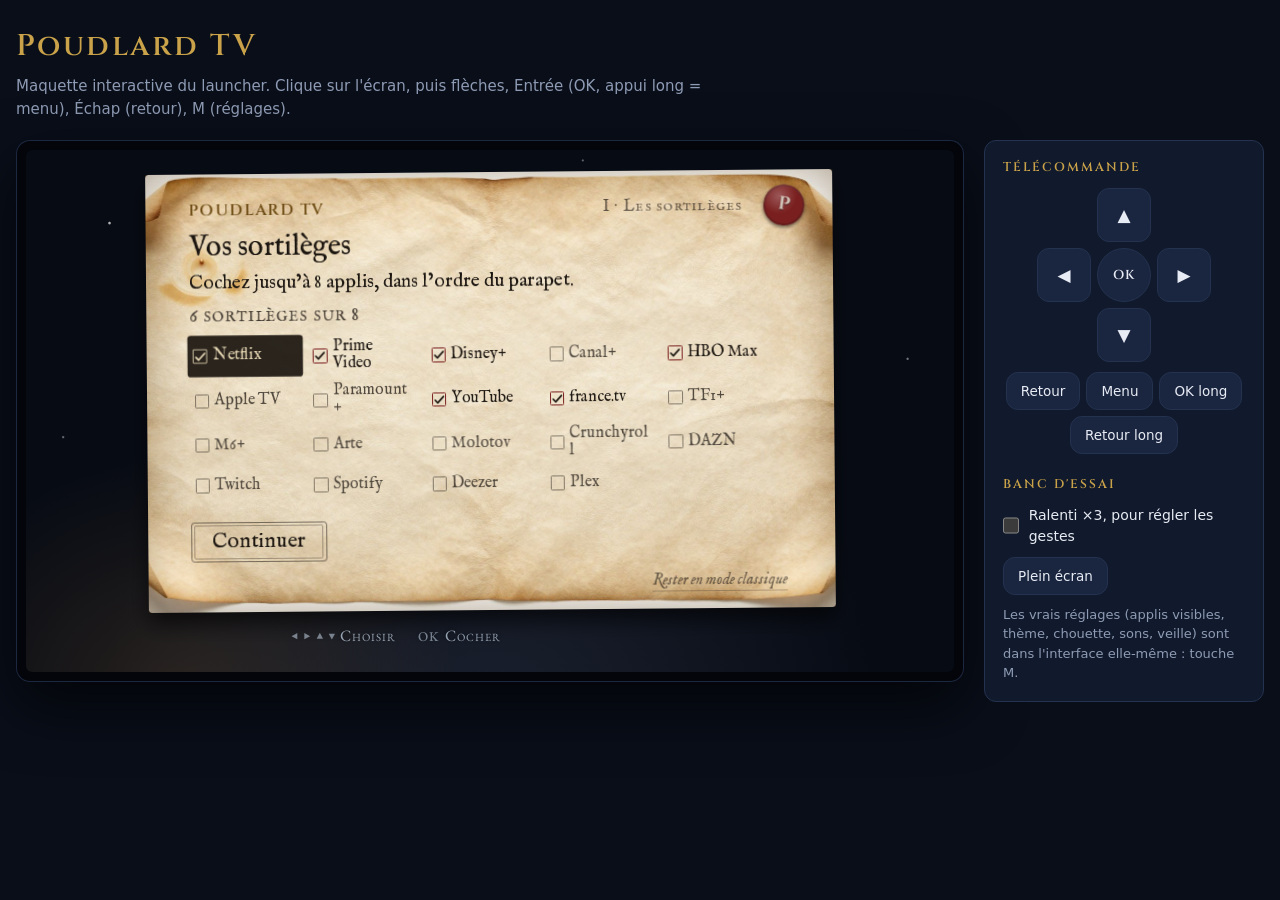
<file: app/index.html>
<!doctype html>
<html lang="fr">
<head>
<meta charset="utf-8">
<meta name="viewport" content="width=device-width,initial-scale=1">
<title>Poudlard TV</title>
<!-- Fonts embedded in assets/fonts/ (OFL): no request leaves the page. The four faces of the first screen are
     preloaded so the first frame is drawn in them. -->
<link rel="preload" href="assets/fonts/cinzel-latin.woff2" as="font" type="font/woff2" crossorigin>
<link rel="preload" href="assets/fonts/cinzel-decorative-700-latin.woff2" as="font" type="font/woff2" crossorigin>
<link rel="preload" href="assets/fonts/eb-garamond-latin.woff2" as="font" type="font/woff2" crossorigin>
<link rel="preload" href="assets/fonts/im-fell-english-latin.woff2" as="font" type="font/woff2" crossorigin>
<link rel="stylesheet" href="css/fonts.css">
<link rel="stylesheet" href="css/base.css">
<link rel="stylesheet" href="css/shared.css">
<link rel="stylesheet" href="css/focus.css">
<link rel="stylesheet" href="css/owl.css">
<link rel="stylesheet" href="css/rappeltout.css">
<link rel="stylesheet" href="css/beuglante.css">
<link rel="stylesheet" href="css/screens/sorting.css">
<link rel="stylesheet" href="css/screens/home.css">
<link rel="stylesheet" href="css/screens/map.css">
<link rel="stylesheet" href="css/screens/ollivanders.css">
<link rel="stylesheet" href="css/screens/settings.css">
<link rel="stylesheet" href="css/screens/classic.css">
</head>
<body>
<div class="bench">
  <header class="bench-head">
    <h1>Poudlard TV</h1>
    <p>Maquette interactive du launcher. Clique sur l'écran, puis flèches, Entrée (OK, appui long = menu), Échap (retour), M (réglages).</p>
  </header>
  <div class="bench-main">
    <div class="tv-frame">
      <div id="stage" class="stage" tabindex="0" aria-label="Écran de télévision simulé"></div>
    </div>
    <aside class="bench-side" id="dev">
      <section>
        <h2>Télécommande</h2>
        <div class="remote">
          <span></span><button class="rb dev" data-action="up" aria-label="Haut">▲</button><span></span>
          <button class="rb dev" data-action="left" aria-label="Gauche">◀</button>
          <button class="rb ok dev" data-action="ok" aria-label="OK">OK</button>
          <button class="rb dev" data-action="right" aria-label="Droite">▶</button>
          <span></span><button class="rb dev" data-action="down" aria-label="Bas">▼</button><span></span>
        </div>
        <div class="remote-row">
          <button class="rb wide dev" data-action="back">Retour</button>
          <button class="rb wide dev" data-action="menu">Menu</button>
          <button class="rb wide dev" data-action="longok">OK long</button>
          <button class="rb wide dev" data-action="longback">Retour long</button>
        </div>
      </section>
      <section>
        <h2>Banc d'essai</h2>
        <label class="toggle"><input type="checkbox" id="dev-slow"> Ralenti ×3, pour régler les gestes</label>
        <button class="rb wide dev" id="dev-fs" type="button">Plein écran</button>
        <p class="hint">Les vrais réglages (applis visibles, thème, chouette, sons, veille) sont dans l'interface elle-même : touche M.</p>
      </section>
    </aside>
  </div>
</div>
<script type="module" src="js/main.js"></script>
</body>
</html>
</file>
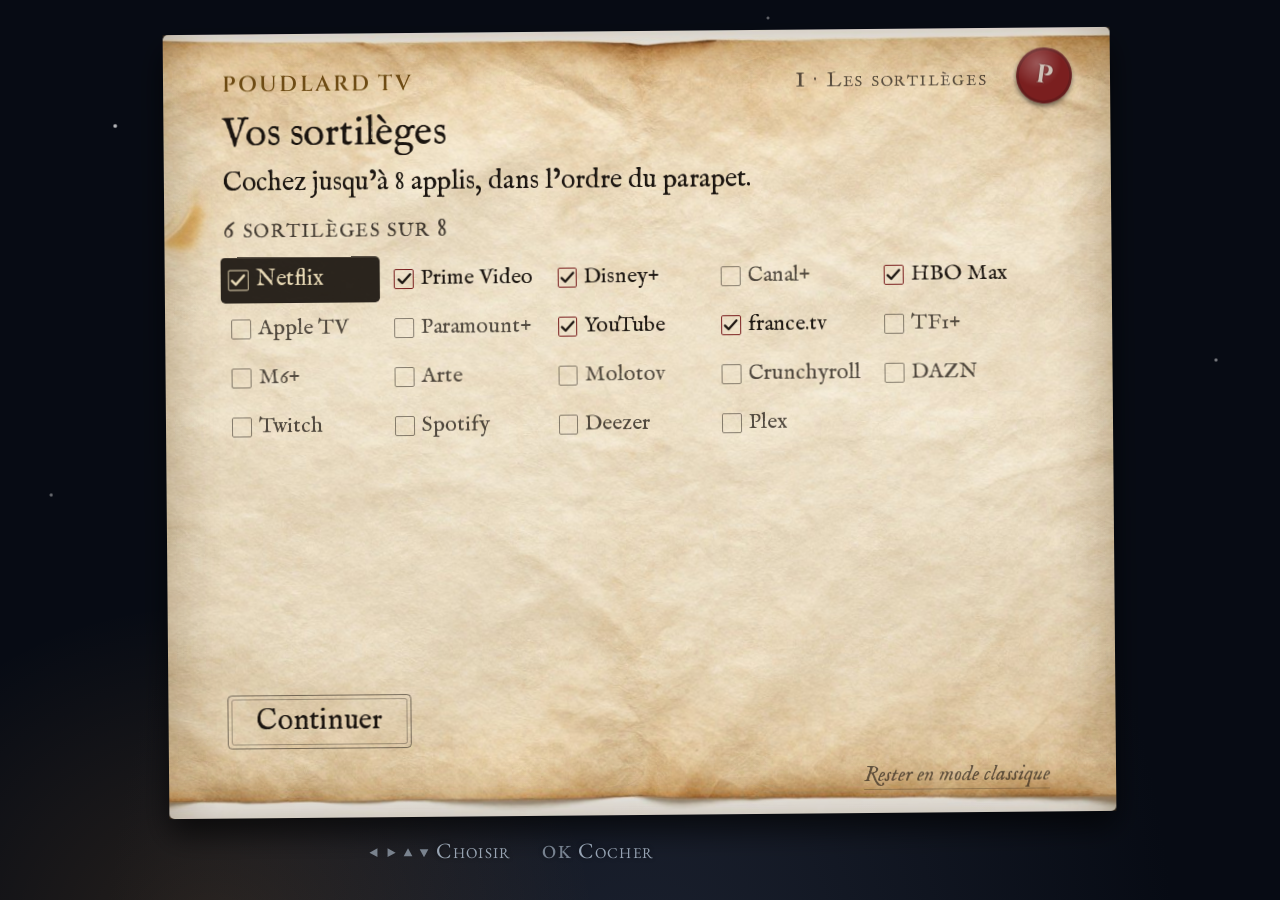
<file: app/tv.html>
<!doctype html>
<html lang="fr">
<head>
<meta charset="utf-8">
<meta name="viewport" content="width=device-width,initial-scale=1">
<title>Poudlard TV</title>
<!-- Entry page on the TV: the stage alone, full screen, without the test bench. -->
<!-- Fonts embedded in assets/fonts/ (OFL): no request leaves the page. The four faces of the first screen are
     preloaded so the first frame is drawn in them. -->
<link rel="preload" href="assets/fonts/cinzel-latin.woff2" as="font" type="font/woff2" crossorigin>
<link rel="preload" href="assets/fonts/cinzel-decorative-700-latin.woff2" as="font" type="font/woff2" crossorigin>
<link rel="preload" href="assets/fonts/eb-garamond-latin.woff2" as="font" type="font/woff2" crossorigin>
<link rel="preload" href="assets/fonts/im-fell-english-latin.woff2" as="font" type="font/woff2" crossorigin>
<link rel="stylesheet" href="css/fonts.css">
<link rel="stylesheet" href="css/base.css">
<link rel="stylesheet" href="css/shared.css">
<link rel="stylesheet" href="css/focus.css">
<link rel="stylesheet" href="css/owl.css">
<link rel="stylesheet" href="css/rappeltout.css">
<link rel="stylesheet" href="css/beuglante.css">
<link rel="stylesheet" href="css/screens/sorting.css">
<link rel="stylesheet" href="css/screens/home.css">
<link rel="stylesheet" href="css/screens/map.css">
<link rel="stylesheet" href="css/screens/ollivanders.css">
<link rel="stylesheet" href="css/screens/settings.css">
<link rel="stylesheet" href="css/screens/classic.css">
<style>
  html, body { height: 100%; overflow: hidden; background: #000; cursor: none; }
  body { margin: 0; padding: 0; }
  .stage { position: absolute; inset: 0; width: 100vw; height: 100vh; aspect-ratio: auto; border-radius: 0; }
</style>
</head>
<body>
<div id="stage" class="stage" tabindex="0" aria-label="Poudlard TV"></div>
<script type="module" src="js/main.js"></script>
</body>
</html>
</file>
<file: app/css/fonts.css>
/* The interface's fonts, embedded (assets/fonts/, SIL Open Font License 1.1, one OFL-<family>.txt per family).
   No request leaves the page: the APK has no network permission, and the mock-up no longer calls Google Fonts.
   Files: woff2 from Google Fonts, latin + latin-ext subsets (French needs only latin: é è à ç œ « » ’ —).
   Cinzel and EB Garamond (roman) are variable (wght 400–900 and 400–800): one file serves every weight.
   font-display: block — the files are local, they arrive in a few milliseconds; a short block avoids drawing the
   first frame in Georgia and re-laying the page out a moment later (a visible jump on the TV). If a file is
   missing, the browser falls back at once to the families listed in base.css. */
@font-face { font-family: "Cinzel"; font-style: normal; font-weight: 400 900; font-display: block;
  src: url("../assets/fonts/cinzel-latin.woff2") format("woff2");
  unicode-range: U+0000-00FF, U+0131, U+0152-0153, U+02BB-02BC, U+02C6, U+02DA, U+02DC, U+0304, U+0308, U+0329, U+2000-206F, U+20AC, U+2122, U+2191, U+2193, U+2212, U+2215, U+FEFF, U+FFFD; }
@font-face { font-family: "Cinzel"; font-style: normal; font-weight: 400 900; font-display: block;
  src: url("../assets/fonts/cinzel-latin-ext.woff2") format("woff2");
  unicode-range: U+0100-02BA, U+02BD-02C5, U+02C7-02CC, U+02CE-02D7, U+02DD-02FF, U+0304, U+0308, U+0329, U+1D00-1DBF, U+1E00-1E9F, U+1EF2-1EFF, U+2020, U+20A0-20AB, U+20AD-20C4, U+2113, U+2C60-2C7F, U+A720-A7FF; }
@font-face { font-family: "Cinzel Decorative"; font-style: normal; font-weight: 700; font-display: block;
  src: url("../assets/fonts/cinzel-decorative-700-latin.woff2") format("woff2");
  unicode-range: U+0000-00FF, U+0131, U+0152-0153, U+02BB-02BC, U+02C6, U+02DA, U+02DC, U+0304, U+0308, U+0329, U+2000-206F, U+20AC, U+2122, U+2191, U+2193, U+2212, U+2215, U+FEFF, U+FFFD; }
@font-face { font-family: "Cinzel Decorative"; font-style: normal; font-weight: 700; font-display: block;
  src: url("../assets/fonts/cinzel-decorative-700-latin-ext.woff2") format("woff2");
  unicode-range: U+0100-02BA, U+02BD-02C5, U+02C7-02CC, U+02CE-02D7, U+02DD-02FF, U+0304, U+0308, U+0329, U+1D00-1DBF, U+1E00-1E9F, U+1EF2-1EFF, U+2020, U+20A0-20AB, U+20AD-20C4, U+2113, U+2C60-2C7F, U+A720-A7FF; }
@font-face { font-family: "EB Garamond"; font-style: normal; font-weight: 400 800; font-display: block;
  src: url("../assets/fonts/eb-garamond-latin.woff2") format("woff2");
  unicode-range: U+0000-00FF, U+0131, U+0152-0153, U+02BB-02BC, U+02C6, U+02DA, U+02DC, U+0304, U+0308, U+0329, U+2000-206F, U+20AC, U+2122, U+2191, U+2193, U+2212, U+2215, U+FEFF, U+FFFD; }
@font-face { font-family: "EB Garamond"; font-style: normal; font-weight: 400 800; font-display: block;
  src: url("../assets/fonts/eb-garamond-latin-ext.woff2") format("woff2");
  unicode-range: U+0100-02BA, U+02BD-02C5, U+02C7-02CC, U+02CE-02D7, U+02DD-02FF, U+0304, U+0308, U+0329, U+1D00-1DBF, U+1E00-1E9F, U+1EF2-1EFF, U+2020, U+20A0-20AB, U+20AD-20C4, U+2113, U+2C60-2C7F, U+A720-A7FF; }
@font-face { font-family: "EB Garamond"; font-style: italic; font-weight: 500; font-display: block;
  src: url("../assets/fonts/eb-garamond-italic-latin.woff2") format("woff2");
  unicode-range: U+0000-00FF, U+0131, U+0152-0153, U+02BB-02BC, U+02C6, U+02DA, U+02DC, U+0304, U+0308, U+0329, U+2000-206F, U+20AC, U+2122, U+2191, U+2193, U+2212, U+2215, U+FEFF, U+FFFD; }
@font-face { font-family: "EB Garamond"; font-style: italic; font-weight: 500; font-display: block;
  src: url("../assets/fonts/eb-garamond-italic-latin-ext.woff2") format("woff2");
  unicode-range: U+0100-02BA, U+02BD-02C5, U+02C7-02CC, U+02CE-02D7, U+02DD-02FF, U+0304, U+0308, U+0329, U+1D00-1DBF, U+1E00-1E9F, U+1EF2-1EFF, U+2020, U+20A0-20AB, U+20AD-20C4, U+2113, U+2C60-2C7F, U+A720-A7FF; }
@font-face { font-family: "IM Fell English"; font-style: normal; font-weight: 400; font-display: block;
  src: url("../assets/fonts/im-fell-english-latin.woff2") format("woff2"); }
@font-face { font-family: "IM Fell English"; font-style: italic; font-weight: 400; font-display: block;
  src: url("../assets/fonts/im-fell-english-italic-latin.woff2") format("woff2"); }
@font-face { font-family: "IM Fell English SC"; font-style: normal; font-weight: 400; font-display: block;
  src: url("../assets/fonts/im-fell-english-sc-latin.woff2") format("woff2"); }
</file>
<file: app/css/base.css>
/* Foundation: tokens, test bench, TV stage, screen transitions, shared effects.
   The TV interface itself lives inside `.stage` and is measured in cqw (1 cqw = 1% of the screen width). */
:root {
  /* Test bench */
  --bg: #090e19; --panel: #111a2c; --line: #24324f; --fg: #e7ebf3; --muted: #8e9bb4;
  /* Interface palette (blueprint) */
  --night: #070B14; --stone: #1C2230; --moon: #C9D9EA; --mist: #8FB3D9; --ivory: #F1EBDD;
  --gold-light: #F1D58A; --gold: #C9A24A; --gold-dark: #6E4C14; --candle: #FFB457; --parchment: #E8D9B5; --ink: #1B1510;
  /* House palette: four tokens, set by html[data-house] below (never inline). Neutral = Gryffindor's red wax, candle glow. */
  --wax: #7a1f1f; --house-glow: #ffb457; --house-ink: #3a1810; --house-night: #140a0c;
  /* Three families, three roles (all SIL OFL, bundled in assets/fonts/) */
  --display: "Cinzel", Georgia, serif;                       /* engraved: time, names, plates, titles */
  --body: "EB Garamond", Garamond, Georgia, serif;           /* read: date, states, settings */
  --fell: "IM Fell English", "EB Garamond", Georgia, serif;  /* written by a wizard: Map, Library, Letter */
  --title: var(--display);
  --ui: "Segoe UI", system-ui, sans-serif;
  /* Type scale at 3 m: nothing below --t-hint. Safe area: nothing closer to an edge than --safe-x / --safe-y.
     On the TV the WebView lays out at 960x540 CSS px (DPR 2): hint 16 px, body 20, label 22, title 27, clock 35 CSS px,
     drawn at twice that on the 1080p panel; the same proportions as a 1920x1080 browser at DPR 1 (cqw scale with it). */
  --text-scale: 1;
  /* TV reading distance (3 m, 1080p): hints 1.7 cqw ≈ 33 px, body 2.1 ≈ 40 px, labels 2.3, titles 2.8, the clock 3.6.
     Capitals are tracked lightly (.1em): wide tracking reads as decoration on a TV, not as text. */
  --t-hint: calc(var(--text-scale) * 1.7cqw); --t-body: calc(var(--text-scale) * 2.1cqw); --t-label: calc(var(--text-scale) * 2.3cqw); --t-title: calc(var(--text-scale) * 2.8cqw); --t-clock: calc(var(--text-scale) * 3.6cqw);
  --safe-x: 5cqw; --safe-y: 4.5cqw; --track-wide: .1em;
  /* Focus grammar (focus.css): rest → focus → press. The release is a slow breath (--ease-breath), with no bounce. */
  --t-press-in: 120ms; --t-press-out: 300ms;
  --ease-out: cubic-bezier(.25, .7, .2, 1);
  --ease-breath: cubic-bezier(.42, 0, .12, 1);       /* slow in, long soft settle, no overshoot */
  /* The motion language: one curve for everything that arrives (fast off the mark, a long settle, no overshoot),
     transform and opacity only, CSS transitions, so that a new key retargets from the current value and nothing jumps.
     --t-settle: a focus going from one element to the next (the old one settles while the new one rises).
     The camera has a curve of its own: --ease-arrive suits a rise of a few dozen px, but over a whole screen it starts at
     full speed and crawls at the end (a snap and a slow tail). --ease-camera over --t-pan moves about 24 device px in the first
     50 ms, peaks at 3.55 device px per ms (59 px per frame) and settles; both pictures share the screen for about 266 ms.
     --t-pan: the camera going from one window to the next; --t-chrome-out, --t-chrome-in: what fades over it. */
  --ease-arrive: cubic-bezier(.32, .72, 0, 1);
  --ease-camera: cubic-bezier(.4, .05, .35, 1);
  --t-settle: 320ms; --t-pan: 650ms; --t-chrome-out: 160ms; --t-chrome-in: 560ms;
  /* Screen transitions (router.js MOVE_MS keeps the leaving layer for the longest of these, plus a short margin: keep them in step).
     One scene curve for the camera moves, a plain ease for the fades, a short candle-snuff. */
  --t-scene: 700ms; --t-scene-fade: 600ms; --t-snuff: 260ms;
  --ease-scene: cubic-bezier(.55, .02, .18, 1); --ease-fade: cubic-bezier(.35, 0, .25, 1);
  --k: 1;                      /* time factor: 3 in slow motion */
  color-scheme: dark;
}
:root[data-slow="1"] { --k: 3; }
html[data-text="grand"] { --text-scale: 1.25; }   /* "Taille du texte : Grand" (config.text) */
/* The four houses: wax (seals), glow (candle, focus rings), ink (strokes on parchment), night (the Parapet's shade). */
html[data-house="gryffondor"] { --wax: #7a1f1f; --house-glow: #ffb457; --house-ink: #3a1810; --house-night: #140a0c; }
html[data-house="serpentard"] { --wax: #1f4a2e; --house-glow: #9fe3b8; --house-ink: #10261a; --house-night: #07130d; }
html[data-house="serdaigle"] { --wax: #1f3a6b; --house-glow: #9fc4ff; --house-ink: #101c33; --house-night: #070e1c; }
html[data-house="poufsouffle"] { --wax: #8a6a1c; --house-glow: #ffe28a; --house-ink: #2c2008; --house-night: #120e04; }
html[data-house="none"] { --wax: #7a1f1f; --house-glow: #ffb457; --house-ink: #1B1510; --house-night: #070B14; }
* { box-sizing: border-box; }
html, body { margin: 0; background: var(--bg); color: var(--fg); font-family: var(--ui); font-size: 15px; line-height: 1.5; }

/* ---- Test bench (outside the TV) ---- */
.bench { max-width: 1360px; margin: 0 auto; padding: 24px max(16px, env(safe-area-inset-left)) 48px; display: grid; gap: 20px; }
.bench-head h1 { font-family: var(--title); font-weight: 600; letter-spacing: .08em; font-size: clamp(22px, 3vw, 30px); color: var(--gold); margin: 0; }
.bench-head p { margin: 6px 0 0; color: var(--muted); max-width: 76ch; }
.bench-main { display: grid; grid-template-columns: minmax(0, 1fr) 280px; gap: 20px; align-items: start; }
@media (max-width: 920px) { .bench-main { grid-template-columns: minmax(0, 1fr); } }
.tv-frame { background: #03050a; border-radius: 14px; padding: 10px; box-shadow: 0 24px 60px #000a, inset 0 0 0 1px #1c2740; }
.bench-side { background: var(--panel); border: 1px solid var(--line); border-radius: 12px; padding: 18px; display: grid; gap: 22px; min-width: 0; }
.bench-side h2 { font-family: var(--title); font-size: 12.5px; letter-spacing: .16em; text-transform: uppercase; color: var(--gold); margin: 0 0 10px; font-weight: 600; }
.bench-side .hint { margin: 10px 0 0; color: var(--muted); font-size: 13px; }
.remote { display: grid; grid-template-columns: repeat(3, 54px); grid-template-rows: repeat(3, 54px); gap: 6px; justify-content: center; }
.remote-row { display: flex; justify-content: center; gap: 6px; margin-top: 10px; flex-wrap: wrap; }
.rb { background: #1a2540; border: 1px solid var(--line); color: var(--fg); border-radius: 12px; font: 600 17px var(--ui); cursor: pointer; }
.rb:hover { border-color: #9fd4ff; }
.rb:focus-visible, .toggle input:focus-visible { outline: 2px solid var(--gold); outline-offset: 2px; }
.rb.ok { border-radius: 50%; font-family: var(--title); font-size: 13px; letter-spacing: .08em; }
.rb.wide { padding: 0 14px; height: 38px; font-size: 13.5px; font-weight: 500; }
.toggle { display: flex; align-items: center; gap: 10px; font-size: 14px; cursor: pointer; margin-bottom: 10px; }
.toggle input { width: 17px; height: 17px; accent-color: var(--gold); margin: 0; }

/* ---- TV stage ---- */
.stage { position: relative; width: 100%; aspect-ratio: 16 / 9; overflow: hidden; border-radius: 6px; background: #000; outline: none;
  container-type: inline-size; cursor: default; font-size: 1cqw; }
.stage:fullscreen { border-radius: 0; width: 100vw; height: 100vh; aspect-ratio: auto; }
.stage:focus-visible { box-shadow: 0 0 0 2px var(--gold); }
/* The camera: every screen layer hangs on it. It draws nothing; a pan moves it (below), and it rests at zero. */
.camera { position: absolute; inset: 0; will-change: transform; }
/* A screen layer: no permanent clip-path or mask (a round clip on the layer would cost a full-screen mask texture under
   every composited child on the TV); transitions move transform and opacity only. Always its own compositor layer:
   its promotion and the raster that goes with it never land in the first frame of a move. */
.screen { position: absolute; inset: 0; overflow: hidden; will-change: transform;
  transition-property: transform, opacity;
  transition-duration: calc(var(--k) * var(--t-scene)), calc(var(--k) * var(--t-scene-fade));
  transition-timing-function: var(--ease-scene), var(--ease-fade); }
.screen.enter-fade { opacity: 0; }
.screen.leave-fade { opacity: 0; }
.screen.enter-down { transform: translateY(-100%); }
.screen.leave-down { transform: translateY(100%); }
/* "Iris" (into the Room of Requirement): the room opens out of the dark, slightly drawn back, then settles (no clip-path). */
.screen.enter-iris { opacity: 0; transform: scale(.94); }
.screen.leave-iris { opacity: 0; }
/* The candle-snuff into the Room of Requirement: a short fade to black, then the Room fades in over --t-scene-fade. */
.screen.leave-snuff { opacity: 0; transition-duration: calc(var(--k) * var(--t-snuff)); transition-timing-function: var(--ease-fade); }
.screen.enter-snuff { opacity: 0; }
/* The pan (router.js): the layers hang on the camera, each exactly one screen from the next (an inline transform, no
   transition: .is-strip), and only the camera moves. Pictures opaque, no opacity on the layers, so no render surface and no
   blending between them. Whatever should not travel with its picture (a caption, the Parapet's clock and dock) carries
   .pan-fade: it goes in --t-chrome-out as the move starts, and comes back when the picture has nearly settled (the curve holds
   it at 0 for its first 55 %: a transition delay would wake the main thread at every frame). It never scales, and it never
   crosses the screen.
   A neighbour (.is-near) waits one screen away, nothing of it drawn. Its .pan-fade is at an opacity that cannot be seen but not at 0:
   a layer at 0 is not rasterised, and its raster would land in the middle of the move, as it fades in. .is-hold: a screen the camera
   reached before its mount was over; what it adds to its .pan-fade waits for the end (router.js). */
.camera.is-panning { transition: transform calc(var(--k) * var(--t-pan)) var(--ease-camera); }
.screen.is-strip { transition: none; }
.screen[data-via^="pan"], .screen.leave-pan-down, .screen.leave-pan-up, .screen.is-near { background: var(--night); }
.screen.is-prep .pan-fade, .screen.is-near .pan-fade { opacity: .004; }
.screen.is-hold .pan-fade { opacity: 0; }
.screen[data-via^="pan"] .pan-fade { transition: opacity calc(var(--k) * var(--t-chrome-in)) linear(0 0%, 0 55%, 1 100%); }
.screen.leave-pan-down .pan-fade, .screen.leave-pan-up .pan-fade { opacity: 0; transition: opacity calc(var(--k) * var(--t-chrome-out)) linear; }
html:not([data-motion="auto"]) .screen { transition-duration: calc(var(--k) * 200ms); }
/* A prepared screen (router.js): in place for a few frames, once whole, without any start transform, all but invisible and
   composited, so that its layers are rasterised before a move shows it; no transition while it waits. Last of the screen
   rules: it holds over the enter-* and data-via rules until it goes. */
.screen.is-prep { opacity: .002; transition: none; will-change: transform, opacity; pointer-events: none; }

.fx-dust { position: absolute; inset: 0; width: 100%; height: 100%; pointer-events: none; z-index: 40; }
/* A soft halo, not a flash: the core is already translucent and the falloff is long. */
.fx-lumos { position: absolute; top: 0; left: 0; width: 8cqw; height: 8cqw; margin: -4cqw 0 0 -4cqw; border-radius: 50%; pointer-events: none; z-index: 45;
  background: radial-gradient(closest-side, #fff8e68a 0%, #ffe8b35a 30%, #ffc97a2a 60%, #ffd06a00 100%); }

.screen-error { position: absolute; inset: 0; display: grid; place-content: center; gap: 1cqw; text-align: center; background: var(--night); }
.screen-error .engraved { font-size: var(--t-title); }

/* The system's reduced motion, unless "Suivre le système : Non" (config.motionSystem 'ignore'; router.js plays fades then). */
@media (prefers-reduced-motion: reduce) { html:not([data-motion-system="ignore"]) .screen { transition-duration: 1ms; transition-delay: 0s; } }
</file>
<file: app/css/shared.css>
/* Materials and components shared by the screens. */

/* App logo: ivory, engraved in relief by a dark rim. Never gold. Masked by one SVG (--m). No filter, no blur: the relief comes
   from the offset. Focus is carried by the lift (the screens), not by the logo's own colour. */
.app-logo { --m: none; position: relative; width: 100%; height: 100%; }
.app-logo i { position: absolute; inset: 0; -webkit-mask: var(--m) center / contain no-repeat; mask: var(--m) center / contain no-repeat; }
.app-logo.luma i { mask-mode: luminance; }
.app-logo .l-rimD { background: var(--night); opacity: .6; transform: translateY(.1cqw); }
.app-logo .l-base { background: var(--ivory); opacity: .72; }
.app-logo.lit .l-rimD { opacity: .7; }
.app-logo.lit .l-base { opacity: 1; }

/* Text engraved. */
.engraved { font-family: var(--display); font-weight: 600; letter-spacing: var(--track-wide); text-transform: uppercase; color: var(--gold-light);
  text-shadow: 0 -.05cqw 0 #FFF6CF59, 0 .1cqw .1cqw #000000b3; }

/* Parchment (Map, settings, Letter): the generated image if present, otherwise a gradient. */
.parchment { position: relative; color: var(--ink); background: var(--parchment) url("../assets/parchment.jpg") center / cover no-repeat; box-shadow: 0 1.2cqw 2.4cqw #000a; }
.parchment::after { content: ""; position: absolute; inset: 0; pointer-events: none; box-shadow: inset 0 0 4cqw #6b4a1a55; }

/* Brass plate. */
.brass { font-family: var(--fell); font-variant: small-caps; letter-spacing: .12em; color: #2b1a0c; padding: .35cqw 1.6cqw;
  background: linear-gradient(#e8d293, #b8954e 55%, #d9bb6b); box-shadow: inset 0 .08cqw 0 #fff6cf80, inset 0 -.08cqw 0 #5a3d0f, 0 .3cqw .6cqw #0009; border-radius: .2cqw; }

/* Wax seal (house color). */
.wax-seal { width: 2.6cqw; height: 2.6cqw; border-radius: 50%; background: radial-gradient(circle at 35% 30%, #ffffff40, transparent 45%), var(--wax, #7a1f1f);
  box-shadow: inset 0 0 0 .22cqw #00000030, inset 0 .1cqw .3cqw #ffffff30, 0 .2cqw .4cqw #0008; }

/* The help line: one component, one baseline for every screen, in the safe area, quiet. */
.keyhint { position: absolute; left: 50%; bottom: 2.85cqw; transform: translateX(-50%); display: flex; gap: 2.4cqw; white-space: nowrap;
  font-family: var(--body); font-variant: small-caps; font-size: var(--t-hint); line-height: 1.2; letter-spacing: .06em; color: var(--moon); opacity: .72; text-shadow: 0 0 .4cqw #000a; transition: opacity calc(var(--k) * 600ms); }
.keyhint b { font-weight: 500; font-variant: normal; font-size: .85em; opacity: .75; margin-right: .5cqw; }
.keyhint.hidden { opacity: 0; }

/* The faces the screens write with, kept in use on hidden lines (settings.js keepFaces). */
.kept-faces { position: absolute; left: 0; top: 0; width: 1px; height: 1px; overflow: hidden; visibility: hidden; contain: strict; pointer-events: none; }
.kept-faces > * { position: static; transform: none; animation: none; transition: none; }

/* Quill writing, shared: a line appears as if just written (the boot clock). Opacity and a short slide only: a
   clip-path reveal would repaint every frame. */
.write-in { animation: write-in calc(var(--k) * 420ms) cubic-bezier(.2, .7, .2, 1) both; }
@keyframes write-in { from { opacity: 0; transform: translateX(-.6cqw); } to { opacity: 1; transform: none; } }
</file>
<file: app/css/focus.css>
/* One focus for every screen: the focused item lifts by transform with a soft shadow, and the others do not change. No frame, no
   outline, no star, no gold. Rest → focus → press (--t-press-in / --t-press-out).
   These classes only add the shared timings.
   .is-press: set by the screens on the 'okdown' action (input.js), removed on 'ok' / 'longok'.
   The press is the only quick move of the grammar; the release and the focus itself breathe (--ease-breath). */
.is-focus.is-press { transition: transform calc(var(--k) * var(--t-press-in)) var(--ease-out); }
.is-focus:not(.is-press) { transition-duration: calc(var(--k) * var(--t-press-out)); }
.map-cell.is-focus.is-press { transform: scale(1); }
.cls-tile.is-focus.is-press .cls-plate { transform: scale(1.02); }
.set-btn.is-focus.is-press, .sort-btn.is-focus.is-press { transform: scale(.985); }
/* The Admission Letter (sorting.css): the inked item gives a little under the finger, then settles back. */
.sort-cell.is-focus.is-press { transform: scale(1.01); }
.sort-shield.is-focus.is-press { transform: translateY(-.2cqw) scale(1.03); }
.sort-enum.is-focus.is-press { transform: translateX(.3cqw) scale(.99); }
.sort-link.is-focus.is-press { transform: translateX(-.2cqw) scale(.97); }
.home-bar-item.is-focus.is-press { transform: scale(1.06); }
html:not([data-motion="auto"]) .is-focus.is-press, html:not([data-motion="auto"]) .is-focus:not(.is-press) { transition-duration: calc(var(--k) * 200ms); }
</file>
<file: app/css/rappeltout.css>
/* Rappeltout (Remembrall): glass sphere (shared context menu). Prefix .rpt-.
   Glass made of radial gradients (dark body, moon reflection at the top left, bounced light at the bottom right),
   static shadows only; in motion: the shared curve, transform and opacity, nothing else: the sphere as it opens or closes,
   the mark going from line to line.
   The sphere's width is set by rappeltout.js from its text (aspect-ratio 1 makes the height); a label wraps on
   two lines rather than widening the sphere past the screen. The chosen line carries .is-on (the calling screen
   keeps its single .is-focus under the veil). */

.rpt-veil { position: absolute; inset: 0; z-index: 70; background: var(--night); opacity: 0; pointer-events: none; will-change: opacity;
  transition: opacity calc(var(--k) * var(--t-settle)) var(--ease-arrive); }
.rpt-veil.is-on { opacity: .34; }

.rpt-orb { position: absolute; z-index: 71; min-width: 17cqw; aspect-ratio: 1; box-sizing: border-box; border-radius: 50%; display: flex; align-items: center; justify-content: center;
  padding: 2cqw 2.6cqw; color: var(--moon); text-align: center; pointer-events: none; transform-origin: 50% 50%;
  background:
    radial-gradient(circle at 32% 24%, #ffffff66 0%, #ffffff1a 14%, #ffffff00 34%),     /* moon reflection */
    radial-gradient(circle at 70% 84%, #c9d9ea33 0%, #c9d9ea00 38%),                    /* bounced light */
    radial-gradient(circle at 50% 56%, #1c2230f2 0%, #121a28f4 58%, #070b14fa 100%);     /* body of the glass */
  box-shadow: inset 0 0 0 .1cqw #c9d9ea4d, inset -.4cqw -.6cqw 1.8cqw #00000099, inset .3cqw .4cqw 1.2cqw #ffffff14, 0 1.4cqw 2.6cqw #000c;
  opacity: 0; transform: scale(.86); will-change: transform, opacity;
  transition: transform calc(var(--k) * var(--t-settle)) var(--ease-arrive), opacity calc(var(--k) * 200ms) linear; }
.rpt-orb.is-on { opacity: 1; transform: none; }
.rpt-orb.is-off { opacity: 0; transform: scale(.9); transition-duration: calc(var(--k) * 180ms); }
.rpt-orb.is-reduced { transform: none; transition: opacity calc(var(--k) * 200ms) ease; }
.rpt-orb.is-reduced.is-off { transform: none; }
/* Too many lines for any sphere that fits the screen: a rounded pane of the same glass. */
.rpt-orb.is-tall { aspect-ratio: auto; border-radius: 3cqw; padding: 2.2cqw 2.8cqw; }

/* Glass rim at the bottom of the sphere: a light curve, static. */
.rpt-orb::after { content: ""; position: absolute; left: 18%; right: 18%; bottom: 7%; height: 10%; border-radius: 50%; pointer-events: none;
  border-bottom: .12cqw solid #c9d9ea2e; }
.rpt-orb.is-tall::after { display: none; }

.rpt-body { display: flex; flex-direction: column; align-items: center; gap: .15cqw; max-width: 34cqw; }

/* Title: the app name, engraved Cinzel, 1.5 cqw minimum (readable from 3 m); wraps rather than widening the sphere. */
.rpt-title { max-width: 30cqw; font-family: var(--display); font-weight: 600; font-size: var(--t-hint); line-height: 1.25; letter-spacing: var(--track-wide); text-transform: uppercase; color: var(--moon); opacity: .8;
  margin-bottom: .6cqw; text-wrap: balance; overflow-wrap: anywhere; }
.rpt-title:empty { display: none; }

/* The lines' window and track (the track slides only when the window is smaller than the list). */
.rpt-list { position: relative; display: flex; flex-direction: column; align-items: center; }
.rpt-list.is-window { overflow: hidden; align-self: stretch; }
.rpt-track { position: relative; display: flex; flex-direction: column; align-items: center; gap: .15cqw; transition: transform calc(var(--k) * var(--t-settle)) var(--ease-arrive); }

/* The mark: a soft wash across the sphere's lines, what the chosen line stands on. Goes by its transform alone. */
.rpt-mark { position: absolute; left: 0; right: 0; top: 0; border-radius: 1cqw; background: #c9d9ea1f; box-shadow: 0 .25cqw .7cqw #0008; pointer-events: none; transform-origin: 0 0; will-change: transform;
  transition: transform calc(var(--k) * var(--t-settle)) var(--ease-arrive); }
/* Lines: the colour changes at once (no colour transition). A long label takes two lines. */
.rpt-line { position: relative; max-width: 30cqw; font-family: var(--body); font-weight: 500; font-size: var(--t-body); line-height: 1.22; opacity: .8;
  padding: .1cqw 1.8cqw; text-wrap: balance; overflow-wrap: anywhere; }
.rpt-line.is-on { opacity: 1; color: var(--ivory); }
.rpt-line.is-disabled { opacity: .45; font-style: italic; }
.rpt-line.is-disabled.is-on { opacity: .62; color: var(--moon); }
</file>
<file: app/css/beuglante.css>
/* Beuglante (Howler): a red envelope that slides up from the bottom, shakes four times, delivers a message in IM Fell and burns out.
   The only bright red thing in the interface. Motion: the shared curve, transform and opacity only, on arrival (beuglante.js,
   an animation towards its place) and departure; nothing runs while it waits. The message is never cut: it wraps on as
   many lines as it needs. */

.beuglante { position: absolute; left: 50%; bottom: 6cqw; z-index: 70; width: 52cqw; max-width: calc(100cqw - 2 * var(--safe-x)); pointer-events: none;
  transform: translate(-50%, 0); opacity: 1; will-change: transform, opacity;
  transition: transform calc(var(--k) * 500ms) var(--ease-arrive), opacity calc(var(--k) * 500ms) linear; }
.beuglante.is-burn { opacity: 0; transform: translate(-50%, -2.6cqw); }

/* The envelope: wax red, straight edges, dark flap and seal. The shake lives on this layer (rotate only). */
.beuglante-env { will-change: transform; position: relative; padding: 2.4cqw 1.3cqw 1.3cqw; background: #B5121B; border-radius: .35cqw; transform-origin: 50% 100%;
  box-shadow: inset 0 .1cqw 0 #ff5a5a66, inset 0 -.12cqw 0 #5a0608, 0 1.2cqw 2.4cqw #000c; }
.beuglante.is-shake .beuglante-env { animation: beuglante-shake calc(var(--k) * 640ms) ease-in-out 1; }
@keyframes beuglante-shake {
  0%, 100% { transform: rotate(0deg); }
  12.5% { transform: rotate(1.5deg); }
  37.5% { transform: rotate(-1.5deg); }
  62.5% { transform: rotate(1.5deg); }
  87.5% { transform: rotate(-1.5deg); }
}

/* Triangular flap (static clip-path) and black wax seal with a gold rim. The seal straddles the top of the paper, so it
   is lifted above it (z-index): without it the paper, later in the DOM, cut the seal in half. */
.beuglante-flap { position: absolute; left: 0; right: 0; top: 0; height: 2.6cqw; background: #8C0B12;
  clip-path: polygon(0 0, 100% 0, 50% 100%); }
.beuglante-seal { position: absolute; z-index: 2; left: 50%; top: 1.5cqw; width: 2.2cqw; height: 2.2cqw; transform: translateX(-50%); border-radius: 50%;
  background: radial-gradient(circle at 35% 30%, #ffffff2e, transparent 45%), #2a0608;
  box-shadow: inset 0 0 0 .18cqw #00000055, 0 0 0 .12cqw var(--gold-dark), 0 .2cqw .4cqw #0009; }

/* The letter itself: parchment, ink, IM Fell. */
.beuglante-paper { position: relative; background: var(--parchment); color: var(--ink); padding: 1.3cqw 1.8cqw; border-radius: .15cqw;
  box-shadow: inset 0 0 2.4cqw #6b4a1a33, 0 .3cqw .6cqw #0007; }
.beuglante-msg { font-family: var(--fell); font-size: var(--t-label); line-height: 1.3; text-align: center; text-wrap: pretty; overflow-wrap: anywhere; }

/* The action (one at most): OK picks it, Back ignores it. On the red, in ivory. */
.beuglante-act { display: flex; flex-wrap: wrap; align-items: baseline; justify-content: center; gap: .4cqw .8cqw; margin-top: 1cqw;
  font-family: var(--body); font-size: var(--t-hint); color: var(--ivory); }
.beuglante-act b { font-family: var(--display); font-weight: 600; font-size: var(--t-hint); letter-spacing: var(--track-wide); color: var(--gold-light); }
.beuglante-act i { font-style: normal; font-size: var(--t-hint); opacity: .6; margin-left: 1.4cqw; }

/* Reduced motion: 200 ms fade, no rise, no shake. */
.beuglante.is-reduced { transition: opacity calc(var(--k) * 200ms) ease; }
.beuglante.is-reduced.is-burn { opacity: 0; transform: translate(-50%, 0); }
.beuglante.is-reduced .beuglante-env { animation: none; }
@media (prefers-reduced-motion: reduce) {
  .beuglante { transition: opacity calc(var(--k) * 200ms) ease; }
  .beuglante.is-burn { transform: translate(-50%, 0); }
  .beuglante .beuglante-env { animation: none; }
}
</file>
<file: app/css/screens/sorting.css>
/* The Admission Letter (first launch): a parchment letter laid at a slight angle on the night, written in IM Fell.
   Prefix .sort-; everything in cqw; motion on the shared curve, in transform and opacity only, nothing that loops.
   Focus on parchment, one grammar for every control: the focused item is inked (dark ink plate, parchment letters)
   and settles a little forward; the rest of the sheet stays as written. Lumos alone turns gold. */
.screen-sorting { background: var(--night); }
.sort-room { position: absolute; inset: 0; overflow: hidden; perspective: 160cqw; }
.sort-stars { position: absolute; inset: 0; background:
  radial-gradient(circle at 9% 14%, #ffffffb0 0 .08cqw, transparent .2cqw), radial-gradient(circle at 22% 6%, #ffffff80 0 .06cqw, transparent .18cqw),
  radial-gradient(circle at 44% 18%, #ffffff90 0 .07cqw, transparent .2cqw), radial-gradient(circle at 70% 5%, #ffffff70 0 .06cqw, transparent .18cqw),
  radial-gradient(circle at 86% 12%, #ffffffa0 0 .08cqw, transparent .2cqw), radial-gradient(circle at 95% 40%, #ffffff70 0 .06cqw, transparent .18cqw),
  radial-gradient(circle at 4% 55%, #ffffff60 0 .06cqw, transparent .18cqw), radial-gradient(circle at 60% 2%, #ffffff60 0 .05cqw, transparent .16cqw),
  radial-gradient(ellipse at 50% 120%, #1C2230 0%, var(--night) 60%); }
.sort-candle { position: absolute; left: -12cqw; bottom: -16cqw; width: 64cqw; height: 44cqw; pointer-events: none;
  background: radial-gradient(ellipse at 45% 70%, var(--house-glow) 0%, transparent 60%); opacity: .13; }

/* ---- The letter ----
   Vertical budget (cqw, 56.25 for the whole screen): letter 2.4 → 49.6 (the key strip lives below 50.8), the sheet
   inside it from 6.2 to 5.4 above the letter's bottom (35.6 cqw of content), the "classic mode" link under the sheet. */
.sort-letter { position: absolute; left: 13cqw; right: 13cqw; top: 2.4cqw; bottom: 6.65cqw; border-radius: .4cqw;
  transform: rotate(-.5deg) translateY(2cqw); opacity: 0; will-change: transform, opacity;
  transition: transform calc(var(--k) * var(--t-pan)) var(--ease-arrive), opacity calc(var(--k) * 300ms) linear; }
.is-open .sort-letter { transform: rotate(-.5deg) translateY(0); opacity: 1; }
.sort-letter::before { content: ""; position: absolute; inset: 0; pointer-events: none; z-index: 1;
  background: linear-gradient(to bottom, #3a260e14, transparent 7%, transparent 93%, #3a260e1a), linear-gradient(to right, #3a260e10, transparent 6%, transparent 94%, #3a260e10); }
.sort-kicker { position: absolute; left: 4.6cqw; top: 2.7cqw; font-family: var(--display); font-weight: 600; font-size: var(--t-hint); letter-spacing: var(--track-wide); text-transform: uppercase; color: var(--gold-dark); }
.sort-step { position: absolute; top: 2.7cqw; right: 9.6cqw; font-family: var(--fell); font-variant: small-caps; font-size: var(--t-hint); letter-spacing: .08em; color: var(--ink); opacity: .7; }
/* The letter's seal, at the top right, in the color of the draft's house. */
.sort-seal { position: absolute; top: 1.6cqw; right: 3cqw; width: 4.4cqw; height: 4.4cqw; display: grid; place-items: center; z-index: 2; transform: rotate(8deg); }
.sort-seal span { font-family: var(--display); font-weight: 700; font-size: 2cqw; color: #f1ebddcc; text-shadow: 0 .05cqw .1cqw #00000080; }

/* The sheet: the content of the current page; it turns (slides and folds slightly) on every page.
   A column: the buttons row sits at the bottom of the sheet, always in the same place from page to page. */
.sort-sheet { position: absolute; left: 4.6cqw; right: 4.2cqw; top: 6.2cqw; bottom: 5.4cqw; transform-origin: 0 50%;
  display: flex; flex-direction: column; align-items: flex-start; }
.sort-sheet > * { flex: none; max-width: 100%; }
.sort-sheet.is-leave { transition: transform calc(var(--k) * 260ms) var(--ease-arrive), opacity calc(var(--k) * 180ms) linear; transform: translateX(-1.6cqw) rotateY(6deg); opacity: 0; }
/* Each line comes in under the pen, one after another (--i = the line's rank): opacity and a short slide only
   (compositor work, no clip-path repaint on the TV). `backwards`: hidden during its delay, then nothing remains. */
.sort-line { animation: sort-write calc(var(--k) * 360ms) var(--ease-arrive) backwards; animation-delay: calc(var(--k) * (var(--i, 0) * 70ms + 80ms)); }
@keyframes sort-write { from { opacity: 0; transform: translateX(-.6cqw); } to { opacity: 1; transform: none; } }

.sort-title { margin: 0 0 .7cqw; font-family: var(--fell); font-weight: 400; font-size: 3.1cqw; line-height: 1.1; color: var(--ink); }
.sort-text { margin: 0 0 .6cqw; max-width: 62cqw; font-family: var(--fell); font-size: var(--t-body); line-height: 1.3; color: var(--ink); }
.sort-text-dim { opacity: .7; font-style: italic; }

/* Footer: the discreet link, present on every page, under the sheet (never over the buttons). */
.sort-foot { position: absolute; left: 4.6cqw; right: 4.2cqw; bottom: 1.6cqw; display: flex; justify-content: flex-end; z-index: 2; }
.sort-link { position: relative; font-family: var(--fell); font-style: italic; font-size: var(--t-hint); line-height: 1.3; color: var(--ink); opacity: .62; padding: .3cqw 1cqw; border-radius: .3cqw;
  transition: transform calc(var(--k) * var(--t-settle)) var(--ease-arrive); }
.sort-link span { position: relative; border-bottom: .07cqw solid #1b151066; }

/* ---- The ink plate: one focus for every control on the parchment ----
   A pseudo-element fades in (opacity only); the letters switch to parchment at once. */
.sort-cell, .sort-enum, .sort-link, .sort-shield { isolation: isolate; }
.sort-cell::before, .sort-enum::before, .sort-link::before { content: ""; position: absolute; inset: 0; z-index: -1; border-radius: inherit; background: var(--ink);
  opacity: 0; transition: opacity calc(var(--k) * 140ms) ease-out; }
.sort-cell.is-focus::before, .sort-enum.is-focus::before, .sort-link.is-focus::before { opacity: .92; }
.sort-link.is-focus { opacity: 1; color: var(--parchment); transform: translateX(-.2cqw); }
.sort-link.is-focus span { border-bottom-color: #e8d9b588; }

/* ---- Page I: the crests ---- */
.sort-shields { display: grid; grid-template-columns: repeat(4, 1fr); gap: 1.4cqw; width: 62cqw; margin: .8cqw 0 .6cqw; }
.sort-shield { position: relative; display: grid; justify-items: center; gap: .3cqw; padding: .9cqw .4cqw .7cqw; border-radius: .5cqw; opacity: .62;
  transition: transform calc(var(--k) * var(--t-settle)) var(--ease-arrive); }
/* The frame of the focused crest: drawn once, shown by opacity (an ink rule and a faint wash). */
.sort-shield::before { content: ""; position: absolute; inset: 0; z-index: -1; border-radius: inherit; border: .16cqw solid #1b1510b0; background: #1b151012;
  opacity: 0; transition: opacity calc(var(--k) * 160ms) ease-out; }
.sort-shield.is-on { opacity: .9; }
.sort-shield.is-focus { opacity: 1; transform: translateY(-.4cqw) scale(1.06); }
.sort-shield.is-focus::before { opacity: 1; }
/* The drawn achievement (crests.js fallback) in quill ink; the picture, when present, is shown as it is. */
.sort-shield-svg { width: 7.2cqw; height: 9cqw; overflow: visible; }
.sort-shield-svg.is-img { object-fit: contain; width: 8.6cqw; height: 10.4cqw; }
.sort-shield-svg .rim { fill: none; stroke: var(--ink); stroke-width: 1.4; stroke-linejoin: round; opacity: .85; }
.sort-shield-svg .rim.inner { stroke-width: .6; opacity: .35; }
.sort-shield-svg .beast { fill: none; stroke: var(--ink); stroke-width: 1.5; stroke-linecap: round; stroke-linejoin: round; opacity: .9; }
.sort-shield-svg .beast .fine { stroke-width: .8; }
.sort-shield-svg .beast .stripe { stroke-width: 3; }
.sort-shield-svg .beast .dot { fill: var(--ink); stroke: none; }
.sort-shield-svg .helm { fill: none; stroke: var(--ink); stroke-width: 1.2; stroke-linecap: round; stroke-linejoin: round; opacity: .8; }
.sort-shield-svg .helm.fine { stroke-width: .7; }
.sort-shield-svg .mantle { fill: none; stroke: var(--ink); stroke-width: .7; stroke-linecap: round; opacity: .6; }
.sort-shield-svg .banner { fill: none; stroke: var(--ink); stroke-width: .7; stroke-linejoin: round; opacity: .7; }
.sort-shield-svg .banner-text { fill: var(--ink); font-family: var(--display); font-weight: 600; letter-spacing: .04em; }
.sort-shield.is-on .sort-shield-svg .rim { stroke: var(--wax); stroke-width: 2; opacity: 1; }
.sort-shield.is-on .sort-shield-svg .banner-text { fill: var(--wax); }
.sort-shield-name { font-family: var(--fell); font-variant: small-caps; font-size: var(--t-label); line-height: 1.1; letter-spacing: .04em; color: var(--ink); }
/* The star, drawn: the embedded fonts have no ✦ glyph, and a missing glyph sends the browser looking through the system fonts. */
.sort-shield.is-on .sort-shield-name::after { content: ""; display: inline-block; width: .9cqw; height: .9cqw; margin-left: .4cqw; background: var(--wax);
  clip-path: polygon(50% 0, 61% 39%, 100% 50%, 61% 61%, 50% 100%, 39% 61%, 0 50%, 39% 39%); }
.sort-wax { display: flex; align-items: center; gap: 1.2cqw; margin-top: .3cqw; }
.sort-wax-seal { width: 3.2cqw; height: 3.2cqw; }
.sort-wax-text { font-family: var(--fell); font-style: italic; font-size: var(--t-body); color: var(--ink); opacity: .8; }

/* ---- Page II: the list of spells ----
   Names written out in full, never cut: 4 columns at body size; 5 or 6 (a long list) at hint size, on two lines if
   a name needs it. No logo: the name is the spell. */
.sort-count { margin: .1cqw 0 .6cqw; font-family: var(--fell); font-variant: small-caps; font-size: var(--t-body); letter-spacing: .05em; color: var(--ink); opacity: .82; font-variant-numeric: tabular-nums; }
.sort-count.is-msg { font-variant: normal; font-style: italic; letter-spacing: 0; color: var(--wax); opacity: 1; }
.sort-grid { --cols: 4; display: grid; grid-template-columns: repeat(var(--cols), minmax(0, 1fr)); gap: .45cqw .8cqw; width: 63cqw; }
.sort-grid.is-empty { display: block; font-family: var(--fell); font-style: italic; font-size: var(--t-body); line-height: 1.3; color: var(--ink); opacity: .75; }
.sort-cell { position: relative; display: flex; align-items: center; gap: .7cqw; min-height: 3.4cqw; padding: .35cqw .7cqw; border-radius: .35cqw; color: var(--ink); opacity: .74;
  transition: transform calc(var(--k) * var(--t-settle)) var(--ease-arrive); }
.sort-cell.is-on { opacity: 1; }
.sort-cell.is-focus { opacity: 1; color: var(--parchment); transform: scale(1.04); }
.sort-cell-name { flex: 1; min-width: 0; font-family: var(--fell); font-size: var(--t-body); line-height: 1.1; overflow-wrap: anywhere; }
.sort-grid.is-narrow .sort-cell { gap: .55cqw; padding: .3cqw .55cqw; }
.sort-grid.is-narrow .sort-cell-name { font-size: var(--t-hint); }
/* The box: an ink square, the pen tick appears (scale + opacity). */
.sort-box { flex: none; width: 1.55cqw; height: 1.55cqw; border: .13cqw solid #1b1510aa; border-radius: .15cqw; display: grid; place-items: center; }
.sort-box svg { width: 1.35cqw; height: 1.35cqw; fill: none; stroke: var(--ink); stroke-width: 3.2; stroke-linecap: round; stroke-linejoin: round;
  opacity: 0; transform: scale(.4) rotate(-10deg); transition: transform calc(var(--k) * var(--t-settle)) var(--ease-arrive), opacity calc(var(--k) * 150ms); }
.sort-cell.is-on .sort-box svg { opacity: 1; transform: scale(1) rotate(0); }
.sort-cell.is-on .sort-box { border-color: var(--wax); }
.sort-cell.is-focus .sort-box { border-color: #e8d9b5cc; }
.sort-cell.is-focus .sort-box svg { stroke: var(--parchment); }

/* ---- Page III: Hedwig, sounds ---- */
.sort-enum { position: relative; display: flex; align-items: center; gap: 1.6cqw; margin: .3cqw 0 .3cqw -.9cqw; padding: .45cqw .9cqw; border-radius: .35cqw; min-width: 44cqw; color: var(--ink);
  transition: transform calc(var(--k) * var(--t-settle)) var(--ease-arrive); }
.sort-enum.is-focus { color: var(--parchment); transform: translateX(.3cqw); }
/* Label and values: a list of settings, hence EB Garamond (IM Fell stays on the intro sentence). */
.sort-enum-label { min-width: 10cqw; font-family: var(--body); font-weight: 500; font-size: var(--t-label); letter-spacing: .02em; }
.sort-opts { display: flex; gap: .8cqw; }
.sort-opt { padding: .2cqw 1.1cqw; border-radius: 2cqw; border: .12cqw solid transparent; font-family: var(--body); font-weight: 500; font-size: var(--t-body); opacity: .55;
  transition: transform calc(var(--k) * var(--t-settle)) var(--ease-arrive); }
.sort-opt.is-on { opacity: 1; border-color: currentColor; font-weight: 600; }
.sort-enum.is-focus .sort-opt { opacity: .7; }
.sort-enum.is-focus .sort-opt.is-on { opacity: 1; transform: scale(1.06); }

/* ---- Page IV: the emergency exits, a two-column table (the key in Cinzel capitals, the effect in IM Fell) ---- */
.sort-exits { display: grid; grid-template-columns: max-content minmax(0, 1fr); align-items: baseline; gap: .5cqw 1.6cqw; margin: .3cqw 0 .8cqw 1cqw; max-width: 61cqw; color: var(--ink); }
.sort-exit-key { font-family: var(--display); font-weight: 600; font-size: var(--t-hint); letter-spacing: .08em; text-transform: uppercase; white-space: nowrap; }
.sort-exit-what { font-family: var(--fell); font-size: var(--t-body); line-height: 1.25; }

/* Pen-drawn buttons, in a row at the bottom of the sheet; Lumos is the only one in gold. */
.sort-btns { display: flex; flex-wrap: wrap; gap: 1.4cqw; margin-top: auto; padding-top: 1cqw; }
.sort-btn { position: relative; display: inline-flex; align-items: center; padding: .65cqw 2.2cqw; font-family: var(--fell); font-size: var(--t-label); line-height: 1.2; color: var(--ink);
  border: .14cqw solid #1b151088; border-radius: .35cqw; transition: transform calc(var(--k) * var(--t-settle)) var(--ease-arrive); }
.sort-btn::after { content: ""; position: absolute; inset: .22cqw; border: .06cqw solid #1b151055; border-radius: .2cqw; pointer-events: none; }
.sort-btn.is-focus { background: var(--ink); color: var(--parchment); border-color: var(--ink); transform: scale(1.05); }
.sort-btn.is-focus::after { border-color: #e8d9b566; }
.sort-lumos { font-family: var(--display); font-weight: 600; font-size: var(--t-label); letter-spacing: var(--track-wide); text-transform: uppercase; padding: .75cqw 3cqw; border-color: var(--gold-dark); }
.sort-lumos.is-focus { background: linear-gradient(165deg, #FFF6CF 0%, #F3D27A 22%, #C08F35 46%, #F6DD8F 62%, #A26F24 82%, #F1CF7C 100%); color: var(--ink); border-color: #6E4C14; }
.sort-lumos.is-lit { transform: scale(1.12); }

/* ---- Fitting the sheet (sorting.js fit()): tighter spacing when a page would run past the bottom ---- */
.sort-sheet.is-dense .sort-title { margin-bottom: .4cqw; font-size: 2.8cqw; }
.sort-sheet.is-dense .sort-text { margin-bottom: .35cqw; line-height: 1.22; }
.sort-sheet.is-dense .sort-exits { row-gap: .25cqw; margin-bottom: .4cqw; }
.sort-sheet.is-dense .sort-grid { row-gap: .25cqw; }
.sort-sheet.is-dense .sort-cell { min-height: 3cqw; padding-top: .2cqw; padding-bottom: .2cqw; }
.sort-sheet.is-dense .sort-btns { padding-top: .6cqw; }
.sort-sheet.is-denser .sort-text, .sort-sheet.is-denser .sort-exit-what, .sort-sheet.is-denser .sort-cell-name, .sort-sheet.is-denser .sort-count { font-size: var(--t-hint); }
.sort-sheet.is-denser .sort-shield-svg.is-img { height: 8.6cqw; }

/* ---- Reduced motion: 200 ms fades and nothing more ---- */
.screen-sorting.is-reduced .sort-letter { transform: rotate(-.5deg); transition: opacity 200ms ease; }
.screen-sorting.is-reduced .sort-line { animation: sort-fade 200ms ease backwards; animation-delay: 0ms; }
.screen-sorting.is-reduced .sort-sheet.is-leave { transform: none; transition-duration: 200ms; }
.screen-sorting.is-reduced .sort-shield, .screen-sorting.is-reduced .sort-cell, .screen-sorting.is-reduced .sort-enum, .screen-sorting.is-reduced .sort-btn, .screen-sorting.is-reduced .sort-link,
.screen-sorting.is-reduced .sort-opt, .screen-sorting.is-reduced .sort-lumos.is-lit, .screen-sorting.is-reduced .sort-wax-seal { transition-duration: 200ms; transform: none !important; }
/* The tick fades in, without rotation or scale. */
.screen-sorting.is-reduced .sort-box svg { transition: opacity 200ms ease; transform: none !important; }
@keyframes sort-fade { from { opacity: 0; } to { opacity: 1; } }
.screen-sorting .keyhint em { font-style: normal; }   /* Cinzel has no italic: an <em> made the browser synthesise a slanted instance */
</file>
<file: app/css/screens/home.css>
/* The Parapet (home): a single cinematic shot. Cold backdrop, warm interactive elements.
   Budget: one thing moves at rest, the clouds behind the castle, one device px at a time (home.js driftStep);
   "Ambiance vivante" adds its two loops on small layers. The backdrop is cut from the castle picture (assets/scene/,
   tools/parapet_scene.py, scene.json), in three planes that slide a few px on a focus move, the sky with the castle, the foreground more (home.js parallax). On the
   TV's GPU each blended screen-sized layer holds back every move, so the sky is one opaque picture and one blended one:
     the sky: the clouds, one opaque seamless picture that drifts;
     the castle: an opaque strip for everything below the skyline, so nothing is drawn behind it, and above it one picture of all that
     is still: the light of the sky, the moon's disc and glow, the castle's exact silhouette, the mountains;
     the foreground: the pines.
   Each plane is 16 CSS px wider than the screen on each side, so its parallax never shows an edge. Every layer here is
   permanently composited: nothing is promoted in the first frame of a move. The lit windows are one pre-rendered layer cut
   from the castle, hidden at rest, revealed by opacity in six vertical bands (a wave). Movement is transform and opacity only.
   Zero blend mode, zero filter, zero clip-path animation, no animated box-shadow. Sizes from the base.css type scale, nothing
   below --t-hint. Geometry: every scene number is a CSS px of the 960 x 540 screen (scene.json), written calc(<px>cqw / 9.6). */
.screen-home { background: var(--night); }

/* ---- Backdrop: three planes ---- */
/* The scene keeps the screen's 16:9 at any stage size (the TV is 960 x 540): a taller stage shows night around it.
   Its background is a 64 x 36 picture of the castle inlined here (400 bytes): the first frame is the castle, never
   flat night, while the real pictures decode (they cover it whole). */
.home-scene { position: absolute; left: 0; top: calc((100% - 56.25cqw) * .45); width: 100cqw; height: 56.25cqw; pointer-events: none; }
.home-scene { background: #0b1322 url("[data-uri]") center / 100% 100% no-repeat; }
.screen-home.no-castle .home-scene { background-image: none; }
.home-layer { position: absolute; left: calc(-16cqw / 9.6); top: 0; width: calc(992cqw / 9.6); height: 56.25cqw; will-change: transform;
  transition: transform calc(var(--k) * var(--t-settle)) var(--ease-arrive); }
.home-scene.is-instant .home-layer { transition: none; }
.home-layer img { position: absolute; display: block; }
/* The clouds: two copies side by side in a wrapper that slides one picture's width, then starts over; the picture is seamless left to
   right and opaque, a little wider than its step, so that a fractional position (a parallax on its way) never shows a line between the two. */
.home-clouds { position: absolute; left: 0; top: 0; will-change: transform; }
/* A WebP is not known to be opaque when the layer is made, even with no alpha: the compositor would blend it and draw what is behind it. Its own solid
   background says it is (the compositor's trace: contents_opaque). So this picture and the strip below the skyline are drawn with no blending, and nothing is drawn under them. */
.home-cloud { top: 0; left: 0; width: calc(1025cqw / 9.6); height: calc(356cqw / 9.6); background: #0b1322; }
.home-cloud + .home-cloud { left: calc(1024cqw / 9.6); }
/* The drift is home.js (driftStep): a timer moves this wrapper by one device px at a time, so the picture stays 1:1 sharp. Never a CSS animation
   here: measured on the TV, this animation left paused while another screen was up made a quarter of that screen's frames late (wands 26 %, suitcases
   29 %, with the timer 2 % and 1 %). With a timer there is nothing to pay between two steps, and nothing at all off screen. */
/* The castle: below the split, opaque; above it, the silhouette, running 8 CSS px further down and fading over the strip. */
/* Each of these still pictures is one layer: its picture, and when the hour asks for it the sky's tint, painted once into the same tiles. */
.home-still { position: absolute; overflow: hidden; will-change: transform; }
.home-still img { left: 0; top: 0; width: 100%; height: 100%; }
.home-castle-base { left: 0; top: calc(354cqw / 9.6); width: 100%; height: calc(186cqw / 9.6); --tint-top: calc(-354cqw / 9.6); background: #0b1322; }
.home-castle-top { left: 0; top: 0; width: 100%; height: calc(362cqw / 9.6); --tint-top: 0px; }
.home-fg-l { left: 0; top: calc(43cqw / 9.6); width: calc(346cqw / 9.6); height: calc(497cqw / 9.6); --tint-top: calc(-43cqw / 9.6); }
.home-fg-r { left: calc(897cqw / 9.6); top: calc(244cqw / 9.6); width: calc(95cqw / 9.6); height: calc(266cqw / 9.6); --tint-top: calc(-244cqw / 9.6); }
/* Until a plane is decoded it is not shown (no half-drawn backdrop); the planes appear together (home.js). */
.home-scene:not(.is-ready) .home-layer, .home-scene:not(.is-ready) .home-fallback { visibility: hidden; }
/* Until then the chrome waits too (home.js .is-waiting, 1.5 s at most), then comes in with the castle (.is-reveal: one
   short fade, opacity only). */
.screen-home.is-waiting :is(.home-clock, .home-crest, .home-bar, .home-dock, .home-hint, .home-arena) { opacity: 0 !important; transition: none !important; }
.screen-home.is-reveal :is(.home-clock, .home-crest, .home-bar, .home-dock, .home-hint, .home-arena) { transition: opacity calc(var(--k) * 400ms) var(--ease-fade) !important; }
/* A plane failed to load: the single picture (assets/castle.jpg) instead, still, no parallax; then the night gradient. */
.home-fallback { position: absolute; inset: 0; width: 100%; height: 100%; object-fit: cover; object-position: 50% 45%; display: block; }
.screen-home.no-castle .home-scene { background: radial-gradient(ellipse at 50% 30%, #122744, #050a14 70%); }

/* The lit windows (lit-windows.webp, only the window pixels, brightened warm): inside the castle plane so they follow
   its parallax. Hidden at rest (not painted); a wave shows it band by band (home.js lightWindows: one opacity
   animation per band, staggered left to right, the same decoded picture clipped six times), then it fades as one. */
.home-lit { position: absolute; left: calc(173cqw / 9.6); top: calc(164.5cqw / 9.6); width: calc(517.5cqw / 9.6); height: calc(251.5cqw / 9.6); visibility: hidden; }
.home-lit.on { visibility: visible; }
.home-lit-band { position: absolute; top: 0; height: 100%; overflow: hidden; opacity: 0; }
.home-lit-band img { position: absolute; top: 0; height: 100%; width: calc(517.5cqw / 9.6); }
/* "Ambiance vivante" only: the mist that drifts, between the castle and the pines (home.js adds it; the still mist is in the
   castle's strip). */
.home-mist { position: absolute; left: 0; bottom: 6%; width: 100%; height: 24%; pointer-events: none; opacity: .1; }
/* Sky states (home.js sets data-sky from the hour: dusk, night, deep, dawn): a tint over the whole scene, but not a layer of its own: on the TV a
   full-screen blended layer would cost every frame of the clouds' drift, in the evening above all. It is painted inside each still picture of
   the castle and the pines, so it is rasterised once into their tiles, and blending it over the castle's top plane and then that over the
   clouds gives the same as a tint over both: nothing is added per frame. One gradient, the height of the screen, shifted by --tint-top to the
   same place in each picture, so the planes' horizontal parallax changes nothing. Never animated: that would repaint the tiles on every frame. */
.home-tint { display: none; position: absolute; left: 0; top: var(--tint-top, 0px); width: 100%; height: 56.25cqw; pointer-events: none; }
.screen-home[data-sky="dusk"] .home-tint, .screen-home[data-sky="deep"] .home-tint, .screen-home[data-sky="dawn"] .home-tint { display: block; }
.screen-home[data-sky="dusk"] .home-tint { background: linear-gradient(to top, #ffb45722, transparent 60%); }
.screen-home[data-sky="deep"] .home-tint { background: linear-gradient(to bottom, #02040a66, transparent 50%); }
.screen-home[data-sky="dawn"] .home-tint { background: linear-gradient(to top, #8fb3d91c, transparent 55%), linear-gradient(to bottom, #ffd9a014, transparent 40%); }
/* The top plane fades over the strip in its last 8 CSS px: its tint fades with it, or they would count twice there. */
.home-castle-top .home-tint { -webkit-mask-image: linear-gradient(to bottom, #000 calc(354cqw / 9.6), transparent calc(362cqw / 9.6)); mask-image: linear-gradient(to bottom, #000 calc(354cqw / 9.6), transparent calc(362cqw / 9.6)); }
/* On the pines it covers the pines only: the plane under them has its own. */
.home-fg-l .home-tint { -webkit-mask: url("../../assets/scene/fg-left.webp") 0 calc(43cqw / 9.6) / calc(346cqw / 9.6) calc(497cqw / 9.6) no-repeat; mask: url("../../assets/scene/fg-left.webp") 0 calc(43cqw / 9.6) / calc(346cqw / 9.6) calc(497cqw / 9.6) no-repeat; }
.home-fg-r .home-tint { -webkit-mask: url("../../assets/scene/fg-right.webp") 0 calc(244cqw / 9.6) / calc(95cqw / 9.6) calc(266cqw / 9.6) no-repeat; mask: url("../../assets/scene/fg-right.webp") 0 calc(244cqw / 9.6) / calc(95cqw / 9.6) calc(266cqw / 9.6) no-repeat; }
/* The fade: night rises gently from the bottom and the icons settle on it. It is baked into the castle's strip and the pines
   (tools/parapet_scene.py); only the single fallback picture needs it as a layer. */
.home-shade { position: absolute; inset: 0; pointer-events: none; --shade: color-mix(in srgb, var(--house-night) 40%, #070b14); background: linear-gradient(to bottom, transparent 66%, color-mix(in srgb, var(--shade) 40%, transparent) 82%, color-mix(in srgb, var(--shade) 78%, transparent) 100%); }
/* Nox lowers the scene a little (one opacity fade of a night layer under the stars and the clock), wake lifts it. */
.home-night { position: absolute; inset: 0; pointer-events: none; background: var(--night); opacity: 0; transition: opacity calc(var(--k) * 1.2s) var(--ease-fade); }
.screen-home.nox .home-night { opacity: .4; transition-duration: calc(var(--k) * 2.4s); }

/* What sits over the scene has small layers of its own: left to overlap, it would all be squashed into one screen-sized layer. */
.home-clock, .home-crest, .home-bar, .home-hint { will-change: transform; }
/* The clock: quiet, so that the picture and the chosen app come first. Ivory, lining figures, a soft dark halo and nothing else. */
.home-clock { position: absolute; top: calc(var(--safe-y) - 1.1cqw); left: var(--safe-x); color: var(--ivory); transform-origin: 50% 50%;
  transition: opacity calc(var(--k) * 500ms), transform calc(var(--k) * 900ms) var(--ease-scene); }
.home-time { font-family: var(--display); font-weight: 500; font-size: var(--t-clock); line-height: 1; letter-spacing: .03em; font-variant-numeric: lining-nums tabular-nums; color: var(--ivory); opacity: .9;
  text-shadow: 0 0 .9cqw #000a; width: max-content; }
.home-date { margin-top: .35cqw; font-family: var(--body); font-size: var(--t-body); line-height: 1.2; font-variant-numeric: lining-nums; color: var(--ivory); opacity: .78; text-shadow: 0 0 .6cqw #000b; width: max-content;
  transition: transform calc(var(--k) * 900ms) var(--ease-scene); }

/* Top-right bar: sound, Map, Settings */
.home-bar { position: absolute; top: calc(var(--safe-y) - .9cqw); right: var(--safe-x); display: flex; gap: 2.2cqw; align-items: flex-start; }
.home-bar-item { position: relative; width: 2.6cqw; height: 2.6cqw; opacity: .38; transition: opacity calc(var(--k) * var(--t-settle)) var(--ease-arrive), transform calc(var(--k) * var(--t-settle)) var(--ease-arrive); }
.home-bar-item svg { width: 100%; height: 100%; fill: none; stroke: var(--ivory); stroke-width: 1.5; stroke-linecap: round; stroke-linejoin: round; }
.home-bar-item svg .fill { fill: var(--ivory); stroke: none; }
.home-bar-item .snd-off { display: none; }
.home-bar-item.off .snd-off { display: block; } .home-bar-item.off .snd-on { display: none; }
.home-bar-label { position: absolute; top: 115%; left: 50%; transform: translateX(-50%); white-space: nowrap; font-family: var(--body); font-variant: small-caps; font-size: var(--t-hint); letter-spacing: .06em; color: var(--ivory); text-shadow: 0 0 .4cqw #000a; opacity: 0; transition: opacity calc(var(--k) * var(--t-settle)) var(--ease-arrive); }
.screen-home.bar-active .home-bar-item { opacity: .55; }
.home-bar-item.is-focus { opacity: 1; transform: scale(1.12); }
.home-bar-item.is-focus .home-bar-label { opacity: 1; }

/* Centered dock: the apps spread out according to their number */
.home-dock { position: absolute; left: 6cqw; right: 6cqw; top: 76%; transition: transform calc(var(--k) * 900ms) var(--ease-breath), opacity calc(var(--k) * 900ms) var(--ease-fade); }
.screen-home.two-rows .home-dock { top: 66%; }
.home-rows { display: flex; flex-direction: column; gap: 5.2cqw; }
/* The apps spread across the full width of the parapet, evenly spaced, whatever their number. */
.home-row { display: flex; justify-content: space-evenly; align-items: center; gap: 0; min-height: 4.8cqw; }
.home-row.is-few { justify-content: center; gap: 14cqw; }   /* 1 to 3 apps: packed closer together */
/* An app: the box (never transformed, home.js keeps its place from the mount), the logo on a lift inside it, and under it its soft
   shadow. A focus move touches only opacity and transform on layers made once and for all at the mount, so a key costs no paint and
   no raster:
   - the lift is drawn at its focused size and sits at 1 / 1.14 at rest (the logo sharp when it counts);
   - the logo is one layer, the same ivory in both states: at rest its opacity is .62, in focus 1. Never gold;
   - the shadow fades and sinks in its own layer.
   Everything on --ease-arrive for --t-settle: the old one settles back while the new one rises, and an interruption retargets from
   where it is. The press, the owl's landing and the "move" mode ride the same lift. */
.home-app { --lift: .625cqw; position: relative; flex: none; height: 3.6cqw; }   /* 6 CSS px: 12 whole device px at DPR 2 */
.home-lift { position: absolute; left: -7%; top: -7%; width: 114%; height: 114%; will-change: transform; transform: scale(.87719);
  transition: transform calc(var(--k) * var(--t-settle)) var(--ease-arrive); }
.home-app.is-sel .home-lift { transform: translateY(calc(var(--lift) * -1)); }
.home-app.is-sel.is-press .home-lift { transform: translateY(calc(var(--lift) * -.45)) scale(.976); transition-duration: calc(var(--k) * var(--t-press-in)); transition-timing-function: var(--ease-out); }
.home-app.lifted .home-lift { transform: translateY(calc(var(--lift) * -2.2)); }
.home-lift .app-logo { --m: inherit; position: absolute; inset: 0; width: auto; height: auto; }
.home-logo { opacity: .62; will-change: opacity; transition: opacity calc(var(--k) * var(--t-settle)) var(--ease-arrive); }
.home-logo .l-base { opacity: 1; }
.home-app.is-sel .home-logo { opacity: 1; }
/* The shadow under it (a pre-rendered picture, logo-shadow.webp), cast on the stone a quarter of its height lower. */
.home-under { position: absolute; inset: 0; opacity: 0; pointer-events: none; will-change: transform, opacity; transform: translateY(-.25cqw);
  transition: opacity calc(var(--k) * var(--t-settle)) var(--ease-arrive), transform calc(var(--k) * var(--t-settle)) var(--ease-arrive); }
.home-app.is-sel .home-under { opacity: 1; transform: none; }
.home-app-shadow { position: absolute; left: -6%; right: -6%; top: 95%; height: 46%; opacity: .7; background: url("../../assets/scene/logo-shadow.webp") center / 100% 100% no-repeat; }
/* Reduced motion (the setting, or the system's when followed): the focus is a plain 200 ms change. */
html:not([data-motion="auto"]) :is(.home-lift, .home-under, .home-logo) { transition-duration: calc(var(--k) * 200ms); transition-delay: 0s; }
html:not([data-motion="auto"]) .home-layer { transition: none; }
@media (prefers-reduced-motion: reduce) {
  html:not([data-motion-system="ignore"]) :is(.home-lift, .home-under, .home-logo) { transition-duration: calc(var(--k) * 200ms); transition-delay: 0s; }
  html:not([data-motion-system="ignore"]) .home-layer { transition: none; }
}
.home-empty { font-size: var(--t-body); opacity: .7; }
/* An app the TV does not have (a package missing, a port the TV lacks): muted until the Remembrall removes it: a flat warm grey,
   no rim (the lift and the owl say where the focus is). */
.home-app.is-absent .home-logo .l-base { background-color: #9a968c; }
.home-app.is-absent .home-logo .l-rimD { opacity: 0; }
/* House crest, under the clock, small: the house's name is in the Room of Requirement. */
.home-crest { position: absolute; top: calc(var(--safe-y) + 5.9cqw); left: var(--safe-x); display: flex; align-items: center; gap: .8cqw; opacity: 0; transform: translateY(.4cqw); transition: opacity calc(var(--k) * 500ms), transform calc(var(--k) * 500ms); }
.home-crest.show { opacity: 1; transform: none; }
/* The achievement (crests.js): wax inside the shield, gold line work in two weights, the house name on the ribbon. */
.home-crest-svg { width: 2.8cqw; height: 3.5cqw; overflow: visible; }
.home-crest-svg .rim { fill: color-mix(in srgb, var(--wax) 82%, #000); stroke: var(--gold-light); stroke-width: 1.5; stroke-linejoin: round; }
.home-crest-svg .rim.inner { fill: none; stroke-width: .7; opacity: .5; }
.home-crest-svg .beast { fill: none; stroke: var(--gold-light); stroke-width: 1.7; stroke-linecap: round; stroke-linejoin: round; }
.home-crest-svg .beast .fine { stroke-width: .9; }
.home-crest-svg .beast .stripe { stroke-width: 3; }
.home-crest-svg .beast .dot { fill: var(--gold-light); stroke: none; }
.home-crest-svg .helm { fill: color-mix(in srgb, var(--wax) 55%, #000); stroke: var(--gold-light); stroke-width: 1.3; stroke-linecap: round; stroke-linejoin: round; }
.home-crest-svg .helm.fine { fill: none; stroke-width: .8; }
.home-crest-svg .mantle { fill: none; stroke: var(--gold-light); stroke-width: .8; stroke-linecap: round; opacity: .75; }
.home-crest-svg .banner { fill: color-mix(in srgb, var(--wax) 65%, #000); stroke: var(--gold-light); stroke-width: .8; stroke-linejoin: round; }
.home-crest-svg .banner.fine { fill: none; }
.home-crest-svg .banner-text { fill: var(--gold-light); font-family: var(--display); font-weight: 600; letter-spacing: .04em; }
.home-arena { position: absolute; inset: 0; pointer-events: none; }
/* The Parapet's only hint: the help line (shared.css), "vers Ollivanders", for a moment on arrival (home.js armHint). */

/* Lumos: the castle's windows light up in a wave from left to right (home.js), then the backdrop dims and the launch card
   comes up. No disc, no veil of light over the scene: the light is in the windows.
   The screen-sized overlays (dim, launch card, plate, veil, disc) are not painted at all while unused (visibility
   hidden once their fade is over): never a screen-sized layer at rest. */
.home-dim { position: absolute; inset: 0; background: var(--night); opacity: 0; pointer-events: none; z-index: 20; visibility: hidden;
  transition: opacity calc(var(--k) * 520ms) var(--ease-fade), visibility 0s calc(var(--k) * 520ms); }
.home-dim.on { opacity: .82; visibility: visible; transition: opacity calc(var(--k) * 520ms) var(--ease-fade), visibility 0s; }
/* The boot's point of light (boot only). */
.home-disc { position: absolute; left: 0; top: 0; width: 24cqw; height: 24cqw; margin: -12cqw 0 0 -12cqw; border-radius: 50%; pointer-events: none; z-index: 45; opacity: 0; display: none;
  background: radial-gradient(closest-side, #fff6e080 0%, #ffe7b35a 22%, #ffb45733 48%, #ff9d3a12 70%, #ff8c2a00 100%); }
.screen-home.booting .home-disc { display: block; }
.home-launch { position: absolute; inset: 0; z-index: 50; display: flex; flex-direction: column; align-items: center; justify-content: center; gap: 1.6cqw;
  background: radial-gradient(ellipse at 50% 45%, #0f1a30, var(--night) 70%); opacity: 0; pointer-events: none; visibility: hidden;
  transition: opacity calc(var(--k) * 560ms) var(--ease-fade), visibility 0s calc(var(--k) * 560ms); }
.home-launch.show { opacity: 1; visibility: visible; transition: opacity calc(var(--k) * 560ms) var(--ease-fade), visibility 0s; }
.home-launch-logo { width: 22cqw; height: 8cqw; }
.home-launch-banner { width: 22cqw; aspect-ratio: 16 / 9; object-fit: cover; border-radius: .4cqw; box-shadow: 0 .6cqw 1.6cqw #000c; display: none; }
.home-launch.has-banner .home-launch-banner { display: block; }
.home-launch.has-banner .home-launch-logo { display: none; }
.home-launch-title { font-family: var(--fell); font-size: var(--t-title); color: var(--ivory); }
.home-launch-sub { font-family: var(--body); font-size: var(--t-body); color: var(--moon); opacity: .8; }
/* Photosensitivity and reduced motion: no disc, the card fades in 200 ms. */
html:not([data-motion="auto"]) .home-disc { display: none; }
html:not([data-motion="auto"]) .home-launch { transition-duration: calc(var(--k) * 200ms), 0s; }
html:not([data-motion="auto"]) .home-launch:not(.show) { transition-delay: 0s, calc(var(--k) * 200ms); }

/* Boot-up: a night veil over everything, the light opens (disc), the veil lifts, the windows light up (a gentle wave),
   the clock writes itself, the dock rises, the owl arrives. The veil appears at once (no transition) and lifts in 600 ms. */
.home-veil { position: absolute; inset: 0; background: var(--night); opacity: 0; pointer-events: none; z-index: 42; display: none; }
.screen-home.booting .home-veil, .screen-home.boot-open .home-veil { display: block; }
.screen-home.booting:not(.boot-open) .home-veil { opacity: 1; }
.screen-home.boot-open .home-veil { transition: opacity calc(var(--k) * 600ms) var(--ease-fade); }
.screen-home.booting .home-clock, .screen-home.booting .home-bar, .screen-home.booting .home-crest { opacity: 0; }
.screen-home.booting .home-dock { transform: translateY(1.2cqw); opacity: 0; }

/* Nox: a still starfield (one canvas the size of the screen, created when Nox settles, removed on wake), the clock
   centred and grown by a transform (home.js placeNoxClock), then moved to a new spot once a minute, the scene lowered
   (.home-night), the owl away (she left with the rider; she swoops back on wake). Nothing loops. */
.home-stars { position: absolute; inset: 0; width: 100%; height: 100%; pointer-events: none; opacity: 0; transition: opacity calc(var(--k) * 2.4s) var(--ease-fade); }
.home-stars.on { opacity: .6; }
.screen-home.nox .home-dock, .screen-home.nox .home-hint, .screen-home.nox .home-bar, .screen-home.nox .home-crest { opacity: 0 !important; transition-duration: calc(var(--k) * 1s); }
.screen-home.nox .home-clock, .screen-home.nox .home-date { transition-duration: calc(var(--k) * 1.8s); }
.screen-home.nox .home-time { opacity: .8; transition: opacity calc(var(--k) * 2.4s) var(--ease-fade); }

/* Nox entrance: the fly-by (home.js flyBy). Harry on his broom (rider.webp, the owner's own picture, mirrored so he
   flies left to right), 17 cqw wide, above the owl's head (home.js sets the top in px). home.js drives the crossing
   (translateX −22 → 132 cqw, 1600 ms), the motes, the per-app extinction and Hedwig taking off. Here: the bob and the
   lean, the mist wake rolling off the broom. .fly shows and promotes the layers while they are still off-screen;
   .go, two frames later, runs them. Every part is hidden at rest (the layer is not painted). */
.home-rider { position: absolute; left: 0; top: 40%; width: 17cqw; height: calc(17cqw * 216 / 399); pointer-events: none; transform: translateX(-22cqw); visibility: hidden; }
.home-rider.fly { visibility: visible; will-change: transform; }
.home-rider-bob { position: absolute; inset: 0; transform: rotate(-3deg); transform-origin: 50% 62%; }
.home-rider.fly .home-rider-bob { will-change: transform; }
.home-rider.go .home-rider-bob { animation: home-rider-bob calc(var(--k) * 1600ms) cubic-bezier(.45, 0, .55, 1); }
.home-rider-img { display: block; width: 100%; height: 100%; transform: scaleX(-1); }
@keyframes home-rider-bob {
  0% { transform: translateY(.45cqw) rotate(-4.5deg); }
  30% { transform: translateY(-.3cqw) rotate(-2.5deg); }
  62% { transform: translateY(.22cqw) rotate(-3.6deg); }
  100% { transform: translateY(-.25cqw) rotate(-2deg); }
}
.home-rider-wake { position: absolute; display: block; opacity: 0; pointer-events: none; }
.home-rider-wake { right: 66%; top: 60%; width: calc(160cqw / 9.6); height: calc(36cqw / 9.6); transform-origin: 100% 50%; }
.home-rider.fly .home-rider-wake { will-change: transform, opacity; }
.home-rider.go .home-rider-wake { animation: home-wake calc(var(--k) * 1600ms) cubic-bezier(.3, 0, .4, 1) both; }
@keyframes home-wake {
  0% { opacity: 0; transform: translateX(0) scale(.6); }
  24% { opacity: .5; transform: translateX(-1cqw) scale(.9); }
  66% { opacity: .38; transform: translateX(-3cqw) scale(1.15, 1.3); }
  100% { opacity: 0; transform: translateX(-5.5cqw) scale(1.3, 1.5); }
}
/* The motes behind the bristles: hard points of warm white (2.5 to 3 CSS px, a solid disc: no glow, no blur), placed at
   fixed points of his path by home.js (transform) and faded by it (opacity, 320 ms each). Not painted at rest. */
.home-motes { position: absolute; left: 0; top: 0; width: 0; height: 0; pointer-events: none; visibility: hidden; }
.screen-home.nox-fly .home-motes { visibility: visible; }
.home-mote { position: absolute; left: 0; top: 0; width: .31cqw; height: .31cqw; margin: -.155cqw 0 0 -.155cqw; border-radius: 50%; background: #f4ecd8; opacity: 0; }
.home-mote:nth-child(3n + 2) { width: .25cqw; height: .25cqw; margin: -.125cqw 0 0 -.125cqw; }
/* An app goes out when his nose passes it: a 120 ms fade and a small sink. */
.home-app.is-out .home-lift { transform: translateY(1.2cqw) scale(.87719); transition-duration: calc(var(--k) * 120ms); transition-timing-function: var(--ease-fade); }
.home-app.is-out :is(.home-logo, .home-under) { opacity: 0; transition: opacity calc(var(--k) * 120ms) var(--ease-fade); }
/* While he crosses, the crest, the hint and the bar withdraw; the dock itself waits for the apps. */
.screen-home.nox-fly .home-crest, .screen-home.nox-fly .home-hint, .screen-home.nox-fly .home-bar { opacity: 0 !important; transition-duration: calc(var(--k) * 600ms); }
html:not([data-motion="auto"]) .home-rider, html:not([data-motion="auto"]) .home-motes { display: none; }
/* A Howler over the Parapet (home.js howl): the dock and the owl step back while the card is up. */
.screen-home.howling .home-dock, .screen-home.howling .home-arena { opacity: 0 !important; transition: opacity calc(var(--k) * 300ms) var(--ease-fade) !important; }
.screen-home .home-arena { transition: opacity calc(var(--k) * 300ms) var(--ease-fade); }

/* Ambiance vivante (config.ambiance 'vivante', off by default, never with reduced motion): the only loops allowed at
   rest. The lake's window reflections shimmer (two small pictures, 360 x 56 CSS px, inside the castle plane, opacity
   loops of 7.4 s and 5.2 s), and the mist drifts (two screen-wide tiles of the seamless lake-mist picture, side by
   side, sliding one screen width in 150 s, linear). Compositor only; the elements exist only while it is on (home.js),
   and pause during Lumos and Nox (.amb-paused). */
.home-shimmer { position: absolute; left: calc(536cqw / 9.6); top: calc(484cqw / 9.6); width: calc(360cqw / 9.6); height: calc(56cqw / 9.6); opacity: 0; display: block; pointer-events: none; }
.screen-home.amb-on .home-shimmer-a { animation: home-shimmer-a calc(var(--k) * 7.4s) ease-in-out infinite; }
.screen-home.amb-on .home-shimmer-b { animation: home-shimmer-b calc(var(--k) * 5.2s) ease-in-out calc(var(--k) * -2.1s) infinite; }
@keyframes home-shimmer-a { 0%, 100% { opacity: 0; } 50% { opacity: .7; } }
@keyframes home-shimmer-b { 0%, 100% { opacity: 0; } 50% { opacity: .95; } }
.home-drift { position: absolute; inset: 0; }
.home-drift i { position: absolute; top: 0; left: 0; width: 100%; height: 100%; background: url("../../assets/scene/lake-mist-tile.webp") 0 0 / 100% 100% no-repeat; }
.home-drift i + i { left: 100%; }
.screen-home.amb-on .home-drift i { animation: home-drift calc(var(--k) * 150s) linear infinite; }
@keyframes home-drift { from { transform: translateX(0); } to { transform: translateX(-100%); } }
.screen-home.amb-paused .home-shimmer, .screen-home.amb-paused .home-drift i { animation-play-state: paused; }

/* "Nox?" plate */
.home-plate { position: absolute; left: 50%; top: 50%; transform: translate(-50%, -50%) scale(.96); z-index: 52; opacity: 0; pointer-events: none; visibility: hidden;
  padding: 2cqw 3.2cqw; text-align: center; display: grid; gap: 1cqw; background: var(--stone); border: .1cqw solid var(--gold-dark); border-radius: .3cqw;
  box-shadow: 0 1cqw 2cqw #000c; transition: opacity calc(var(--k) * 200ms), transform calc(var(--k) * 200ms), visibility 0s calc(var(--k) * 200ms); }
.home-plate.show { opacity: 1; transform: translate(-50%, -50%) scale(1); visibility: visible; transition: opacity calc(var(--k) * 200ms), transform calc(var(--k) * 200ms), visibility 0s; }
.home-plate-title { font-size: var(--t-label); }
.home-plate-sub { font-family: var(--body); font-size: var(--t-body); color: var(--moon); }
.home-plate-opts { display: flex; gap: 2cqw; justify-content: center; margin-top: .6cqw; }
.home-plate-opt { font-family: var(--body); font-size: var(--t-body); color: var(--ivory); padding: .3cqw 1.2cqw; opacity: .6; transition: transform calc(var(--k) * var(--t-settle)) var(--ease-arrive), opacity calc(var(--k) * var(--t-settle)) var(--ease-arrive); }
.home-plate-opt.is-focus { opacity: 1; transform: translateY(-.15cqw) scale(1.1); }
/* The official crest (a picture, when the private file is present): same box as the drawn one, no tint. */
.home-crest-svg.is-img { object-fit: contain; width: 3.6cqw; height: 4.3cqw; }
</file>
<file: app/css/screens/map.css>
/* The Marauder's Map. Prefix .map-. Everything in cqw (screen: 100 × 56.25 cqw).
   Materials: parchment (.parchment, image or fallback gradient), ink (--ink) for everything drawn in pen,
   house wax for the seals, brass for the opening plate.
   Motion: the shared curve (--ease-arrive), transform and opacity ONLY (compositor), event-driven, never a loop. No mask or
   clip-path animation, no filter, no blend mode. One mark goes from piece to piece (.map-focus); at a move nothing else
   changes but the two pieces' transforms, and nothing is painted again: the pieces and the mark are layers of their own,
   painted once. Animations use `backwards` fill only (or none), so at rest document.getAnimations() is empty of running
   animations and the base styles carry the final state.

   States set by map.js on the section:
     .is-in       the screen is arriving: the opening staging starts.
                  Without .is-in, the parchment and the ink stay invisible.
     .is-leaving  "Mischief managed": the line is rewritten; the parchment folds when the move starts (.leave-pan-down).
     .is-move     Move mode (a miniature parapet in place of the formula).
     .is-spell    the quill keyboard is open over the grid.
     .is-reduced  reduced motion: 200 ms fades, nothing else. */

.screen-map { background: var(--night); }

/* ---- Behind the parchment: the Night, a few stars and the vignette, one opaque canvas drawn once ---- */
.map-sky { position: absolute; inset: 0; width: 100%; height: 100%; display: block; }

/* ---- The parchment: 86 × 47 cqw, above the key hint (which keeps its own band at the bottom) ----
   It unfolds from the centre (scaleX + opacity) as the screen arrives. The paper is cut out of its photo
   (assets/map-parchment.webp: alpha along the paper's edge, the curls showing the night through them, the photo cropped
   to the paper), so the sheet has no colour, no radius, no shadow and no inset glow of its own: nothing but the paper over
   the night. If the picture is missing (map.js: .no-parchment), the plain parchment colour stands in.
   A layer for as long as the Map is there: painted once, while still invisible, and at an opacity that cannot be seen rather than 0: a
   layer at 0 is not rasterised, and that raster would land in the first frames of the unfolding. */
.map-sheet { position: absolute; left: 7cqw; top: 3.2cqw; width: 86cqw; height: 47cqw; overflow: hidden; opacity: .004; will-change: transform, opacity; }
.map-sheet.parchment { background: url("../../assets/map-parchment.webp") 0 0 / 100% 100% no-repeat; box-shadow: none; border-radius: 0; }
.map-sheet.parchment::after { content: none; }
.screen-map.no-parchment .map-sheet.parchment { background: var(--parchment); border-radius: .35cqw; }
.screen-map.is-in .map-sheet { opacity: 1; animation: map-unfold calc(var(--k) * 420ms) var(--ease-arrive) backwards; }
@keyframes map-unfold { from { opacity: .004; transform: scaleX(.5); } to { opacity: 1; transform: none; } }
.screen-map.is-in.leave-pan-down .map-sheet { animation: map-fold calc(var(--k) * var(--t-pan)) var(--ease-arrive) both; }
@keyframes map-fold { from { opacity: 1; transform: none; } to { opacity: 0; transform: scaleX(.5); } }

/* Paper grain: a faint candle stain toward the top right, kept inside the paper (the curls are transparent: nothing is
   tinted over the night), away from the first piece; the photo's own edges carry the yellowing. Cross folds. */
.map-paper { position: absolute; inset: 0; pointer-events: none;
  background: radial-gradient(ellipse 12% 16% at 86% 16%, #6b4a1a26, #6b4a1a00 70%); }
.map-folds { position: absolute; inset: 0; pointer-events: none; opacity: .5;
  background: linear-gradient(90deg, #0000 calc(50% - .25cqw), #5a3d1430 calc(50% - .05cqw), #fff5dd55 50%, #5a3d1422 calc(50% + .12cqw), #0000 calc(50% + .3cqw)),
    linear-gradient(180deg, #0000 calc(50% - .25cqw), #5a3d1426 calc(50% - .05cqw), #fff5dd44 50%, #5a3d141a calc(50% + .12cqw), #0000 calc(50% + .3cqw)); }

/* ---- The formula, written in pen: the ink fades in while the line settles (opacity + a short slide) ---- */
.map-formula { will-change: transform, opacity; position: absolute; left: 4.8cqw; right: 4.8cqw; top: 1.5cqw; text-align: center; font-family: var(--fell); font-style: italic; font-size: var(--t-label);
  line-height: 1.2; color: var(--ink); opacity: 0; white-space: nowrap; overflow: hidden; text-overflow: ellipsis; transition: opacity calc(var(--k) * 250ms); }
.screen-map.is-in .map-formula { opacity: .92; animation: map-write calc(var(--k) * 500ms) var(--ease-arrive) calc(var(--k) * 200ms) backwards; }
@keyframes map-write { from { opacity: 0; transform: translateX(-1.2cqw); } to { opacity: .92; transform: none; } }
.screen-map.is-in.is-leaving .map-formula { animation: none; }   /* "Mischief managed": map.js writes it, at once */
.screen-map.is-move .map-formula, .screen-map.is-spell .map-formula { opacity: 0; }

/* ---- Grid: 5 columns, a 3-row window ----
   The rows slide vertically (transform on .map-rows); rows outside the window fade out (.is-out, map.js) so that
   a row is never shown cut in half at the bottom of the window. The padding gives the focused piece room to grow.
   A row has its size even while empty (map.js fills it when it comes near the window; GEO keeps the same numbers). */
.map-grid { position: absolute; left: 3.4cqw; top: 4.9cqw; width: 79.2cqw; height: 38.6cqw; padding: 1.2cqw 1.4cqw 0; overflow: hidden;
  transition: opacity calc(var(--k) * var(--t-settle)) var(--ease-arrive); }
.map-rows { position: relative; will-change: transform; transition: transform calc(var(--k) * var(--t-settle)) var(--ease-arrive); }
.map-row { position: relative; display: flex; gap: 1.6cqw; height: 10.6cqw; margin-bottom: .9cqw; will-change: transform, opacity; transition: opacity calc(var(--k) * var(--t-settle)) var(--ease-arrive); }
.map-row.is-out { opacity: 0; }
.map-row.has-title { height: 13.2cqw; padding-top: 2.6cqw; }
/* A row far from the window: no style, no layout, no layer; what it had is kept for when it comes back. */
.map-row.is-far { content-visibility: hidden; }
.map-row-title { position: absolute; left: .3cqw; top: 0; font-family: var(--fell); font-style: italic; font-size: var(--t-hint); line-height: 1.3; color: var(--ink); opacity: .78; white-space: nowrap; }
.map-row-title::after { content: ""; display: inline-block; width: 9cqw; height: .1cqw; margin: 0 0 .45cqw .8cqw; background: var(--ink); opacity: .45; }
/* The ink appears row by row (--d, 70 ms per row) as the sheet opens: one fading layer per row, not per piece. */
.map-row { opacity: 0; }
.map-rows.is-warm .map-row { opacity: .004; }   /* map.js: their raster, before the sheet unfolds */
.screen-map.is-in .map-row { opacity: 1; animation: map-reveal calc(var(--k) * 320ms) var(--ease-arrive) backwards; animation-delay: calc(var(--k) * (var(--d, 0ms) + 160ms)); }
.screen-map.is-in .map-row.is-out { opacity: 0; animation: none; }
@keyframes map-reveal { from { opacity: 0; transform: translateY(.5cqw); } to { opacity: 1; transform: none; } }
.screen-map.is-in .map-rows.is-quiet .map-row { animation: none; }   /* a rebuild (add, delete, rename) does not replay the opening */
.map-empty { position: absolute; left: 0; right: 0; top: 19cqw; text-align: center; font-family: var(--fell); font-style: italic; font-size: var(--t-title); color: var(--ink); opacity: .8; }
.map-empty:empty { display: none; }
/* The chevrons are inline SVG strokes (map.js): no glyph, so no fallback font to look up during layout. */
.map-more { position: absolute; left: 50%; width: 2cqw; height: 1cqw; margin-left: -1cqw; opacity: 0; pointer-events: none;
  transition: opacity calc(var(--k) * 250ms); }
.map-more svg { display: block; width: 100%; height: 100%; overflow: visible; fill: none; stroke: var(--ink); stroke-width: .16cqw; stroke-linecap: round; stroke-linejoin: round; }
.map-more svg path { vector-effect: non-scaling-stroke; }
.map-more.up { top: 4.1cqw; }
.map-more.down { bottom: .9cqw; }
.map-more.is-on { opacity: .6; }

/* ---- A piece: pen-drawn frame (14 × 7 cqw), logo in ink, name in IM Fell SC on up to two lines ----
   Its own small layer, painted once. The focus only moves its transform. The frame is a background picture: one element
   for what was five, drawn with the same pen. */
.screen-map .map-cell { transition: transform calc(var(--k) * var(--t-settle)) var(--ease-arrive); }
.map-cell { position: relative; flex: none; width: 14cqw; height: 10.6cqw; transform-origin: 50% 35%; will-change: transform; contain: layout style size; }
.map-cell::before { content: ""; position: absolute; left: 0; top: 0; width: 14cqw; height: 7cqw; background: url("data:image/svg+xml,%3Csvg xmlns='http://www.w3.org/2000/svg' viewBox='0 0 280 140' preserveAspectRatio='none'%3E%3Cg fill='none' stroke='%231B1510' stroke-linecap='round' stroke-linejoin='round'%3E%3Cpath d='M 11.2 7 C 84 4.1 196 9.9 268.8 7 C 272.3 46.7 270.2 93.3 268.8 133 C 196 135.9 84 130.1 11.2 133 C 7.7 93.3 9.8 46.7 11.2 7 Z' stroke-width='1.8' stroke-opacity='0.8'/%3E%3Cpath d='M 18.2 12.8 C 84 10.5 196 15.2 261.8 12.8 C 264.6 46.7 263.2 93.3 261.8 127.2 C 196 129.5 84 124.8 18.2 127.2 C 15.4 93.3 16.8 46.7 18.2 12.8 Z' stroke-width='1' stroke-opacity='0.35'/%3E%3Cpath d='M 4.2 2.3 l 8.4 7 M 275.8 2.3 l -8.4 7 M 4.2 137.7 l 8.4 -7 M 275.8 137.7 l -8.4 -7' stroke-width='1.4' stroke-opacity='0.55'/%3E%3C/g%3E%3C/svg%3E") 0 0 / 100% 100% no-repeat; }
/* While the Map mounts: a piece that is never drawn, so that its frame picture is built in a frame of its own (map.js). */
.map-cell.map-probe { position: absolute; left: 0; top: 0; visibility: hidden; will-change: auto; }
.screen-map .map-cell.is-focus:not(.is-press) { transform: translateY(-.5cqw) scale(1.05); }
.screen-map .map-cell.is-press, .screen-map.is-pressing .map-focus { transition-duration: calc(var(--k) * var(--t-press-in)); }
.screen-map .map-cell.is-moving { transform: translateY(-.8cqw) rotate(-1.5deg) scale(1.05); }
/* A piece added by hand appears on its own (the rest of the grid is already inked). */
.screen-map.is-in .map-cell.is-fresh { animation: map-reveal calc(var(--k) * 320ms) var(--ease-arrive) backwards; }

/* What the lifted piece stands on: one element that goes from piece to piece under the rows, in their coordinates (map.js sets
   its transform, at the focused piece's lift and scale): a slip of lighter paper and its soft shadow on the parchment, painted once.
   No frame, no underline. */
.map-row { z-index: 1; }
.map-focus { position: absolute; left: 0; top: 0; width: 14cqw; height: 10.6cqw; transform-origin: 50% 35%; pointer-events: none; opacity: 0; will-change: transform; z-index: 0;
  transition: transform calc(var(--k) * var(--t-settle)) var(--ease-arrive); }
.screen-map.is-in .map-focus { opacity: 1; animation: map-ink calc(var(--k) * 320ms) linear calc(var(--k) * 160ms) backwards; }
.screen-map.is-in .map-rows.is-quiet .map-focus { animation: none; }
@keyframes map-ink { from { opacity: 0; } to { opacity: 1; } }
.map-focus i { position: absolute; display: block; left: .3cqw; top: .3cqw; width: 13.4cqw; height: 6.4cqw; border-radius: .3cqw; background: #fff6dc4d; box-shadow: 0 .5cqw 1.1cqw #3a260e8c; }
/* The official logo in ink: a single layer masked by the logo's SVG (a static mask, never animated; map.js sets its image). */
.map-ink-logo { position: absolute; left: 50%; top: 3.3cqw; height: 3.4cqw; width: 3.4cqw; transform: translate(-50%, -50%); background: var(--ink); opacity: .88;
  -webkit-mask: center / contain no-repeat; mask: center / contain no-repeat; }
.map-ink-logo.luma { -webkit-mask-mode: luminance; mask-mode: luminance; }
.map-ink-logo.no-mask { -webkit-mask: none; mask: none; background: none; color: var(--ink); font-family: var(--fell); font-size: 3cqw; line-height: 3.4cqw; text-align: center; }
.map-ink-logo.small { position: static; transform: none; height: 2.2cqw; width: 2.2cqw; }
.map-ink-logo.small.no-mask { font-size: 2cqw; line-height: 2.2cqw; }
.map-cell.has-sub .map-ink-logo { top: 2.45cqw; transform: translate(-50%, -50%) scale(.74); }   /* a line is written under it (HDMI, Perso, cachée) */

/* The name under the frame: a long name takes two lines, never an ellipsis. */
.map-name { position: absolute; left: -.6cqw; right: -.6cqw; top: 7.1cqw; max-height: calc(var(--t-hint) * 2.4); text-align: center; font-family: "IM Fell English SC", var(--fell); font-size: var(--t-hint); line-height: 1.2; color: var(--ink); opacity: .9;
  overflow: hidden; overflow-wrap: anywhere; }
.map-name.is-long { text-wrap: balance; }
.map-sub { position: absolute; left: .4cqw; right: .4cqw; top: 4.4cqw; text-align: center; font-family: var(--body); font-size: var(--t-hint); line-height: 1.25; color: var(--ink); opacity: .62;
  white-space: nowrap; overflow: hidden; }

/* On the parapet: a small house wax seal, pressed once when pinning (map.js, Web Animations). */
.map-seal { position: absolute; right: .45cqw; top: .4cqw; width: 1.9cqw; height: 1.9cqw; opacity: 0; transform: scale(.6);
  transition: opacity calc(var(--k) * 200ms), transform calc(var(--k) * 200ms) var(--ease-arrive); }
.map-cell.on-dock .map-seal { opacity: 1; transform: scale(1); }

/* Hidden, or absent from the TV: ink faded; the mention ("cachée", "absente") is written on the .map-sub line. */
.map-cell.is-hidden .map-sub, .map-cell.is-absent .map-sub { font-style: italic; opacity: .78; }
.map-cell.is-hidden .map-ink-logo, .map-cell.is-absent .map-ink-logo { opacity: .35; }
.map-cell.is-hidden .map-name, .map-cell.is-absent .map-name { opacity: .5; }
.map-cell.is-hidden::before, .map-cell.is-absent::before { opacity: .56; }
/* HDMI port with nothing plugged in (is-pale, map.js): pale ink, the port number stays readable. OK refuses. */
.map-cell.is-pale .map-ink-logo, .map-cell.is-pale .map-name { opacity: .42; }
.map-cell.is-pale .map-sub { opacity: .72; }
.map-cell.is-pale::before { opacity: .6; }
/* "Boutique" (TV only): the dotted frame of "Ajouter", a small four-point star (inline SVG) instead of the quill. */
.map-star { position: absolute; left: 50%; top: 3.3cqw; width: 2.6cqw; height: 2.6cqw; transform: translate(-50%, -50%); fill: var(--ink); opacity: .85; }

/* ---- The "Réglages" (Settings) candle: drawn in ink, its flame lights up when the candle is in focus ---- */
.map-candle { position: absolute; left: 50%; top: .6cqw; width: 4.6cqw; height: 5.9cqw; transform: translateX(-50%); fill: none; stroke: var(--ink); stroke-linecap: round; stroke-linejoin: round; }
.map-candle path { vector-effect: non-scaling-stroke; stroke-width: .09cqw; }
.map-candle-flame { fill: transparent; opacity: .8; }
.map-candle-wick { stroke-width: .1cqw; }
.map-candle-halo { position: absolute; left: 50%; top: 1.9cqw; width: 8cqw; height: 8cqw; transform: translate(-50%, -50%); border-radius: 50%; opacity: 0; pointer-events: none;
  background: radial-gradient(circle, #ffb45780 0%, #ffb4574d 32%, #ffb45700 70%); transition: opacity calc(var(--k) * var(--t-settle)) var(--ease-arrive); }
.map-cell.is-focus .map-candle-flame { fill: var(--candle); opacity: 1; }
.map-cell.is-focus .map-candle-halo { opacity: .85; }

/* ---- The footprints: six small layers drawn once, a walk animates them (map.js, Web Animations, then nothing) ---- */
.map-steps { position: absolute; inset: 0; z-index: 30; pointer-events: none; }
.map-step { position: absolute; left: 0; top: 0; width: 1.1cqw; height: 1.76cqw; margin: -.88cqw 0 0 -.55cqw; opacity: 0; will-change: transform, opacity;
  background: url("data:image/svg+xml,%3Csvg xmlns='http://www.w3.org/2000/svg' viewBox='0 0 20 32' fill='%231B1510'%3E%3Cpath d='M3.5 14 C3.5 11 6 8.5 10 8.5 S16.5 11 16.5 14 C16.5 17 14.5 18.5 14.5 21 C14.5 23 15 24 15 26 C15 29 13 31 10 31 S5 29 5 26 C5 24 5.5 23 5.5 21 C5.5 18.5 3.5 17 3.5 14 Z'/%3E%3Ccircle cx='4' cy='7.2' r='1.5'/%3E%3Ccircle cx='6.8' cy='4.6' r='1.8'/%3E%3Ccircle cx='10.2' cy='3.4' r='2.1'/%3E%3Ccircle cx='13.8' cy='4.4' r='1.8'/%3E%3Ccircle cx='16.6' cy='6.8' r='1.4'/%3E%3C/svg%3E") 0 0 / 100% 100% no-repeat; }

/* ---- Lumos, ink version: the room lights up by candle under the launched piece ---- */
.map-candlelight { position: absolute; left: 0; top: 0; width: 34cqw; height: 34cqw; margin: -17cqw 0 0 -17cqw; border-radius: 50%; opacity: 0; pointer-events: none;
  background: radial-gradient(circle, #ffb45766 0%, #ffd9a033 40%, #ffd9a000 70%); transition: opacity calc(var(--k) * 250ms) linear; }
.map-candlelight.is-on { opacity: 1; }
/* The brass plate: the TV's sentence on as many lines as it needs (never cut), above the key hint. */
.map-toast { position: absolute; left: 50%; bottom: 6.6cqw; z-index: 48; max-width: 64cqw; width: max-content; font-size: var(--t-body); line-height: 1.3; text-align: center;
  white-space: normal; text-wrap: balance; opacity: 0; transform: translate(-50%, .8cqw); pointer-events: none;
  transition: opacity calc(var(--k) * var(--t-settle)) var(--ease-arrive), transform calc(var(--k) * var(--t-settle)) var(--ease-arrive); }
.map-toast.is-on { opacity: 1; transform: translate(-50%, 0); }

/* ---- Move mode: the parapet drawn in miniature in place of the formula ---- */
.map-parapet { position: absolute; left: 4.8cqw; right: 4.8cqw; top: .3cqw; height: 4.6cqw; display: flex; align-items: center; gap: 2cqw; opacity: 0; transform: translateY(-1.2cqw);
  pointer-events: none; transition: opacity calc(var(--k) * var(--t-settle)) var(--ease-arrive), transform calc(var(--k) * var(--t-settle)) var(--ease-arrive); }
.map-parapet.is-open { opacity: 1; transform: none; }
.map-parapet-title { flex: none; max-width: 24cqw; font-family: var(--fell); font-style: italic; font-size: var(--t-body); line-height: 1.2; color: var(--ink); opacity: .9; }
.map-parapet-row { position: relative; flex: 1; display: flex; align-items: flex-end; justify-content: center; gap: 1.6cqw; height: 100%; padding-bottom: .5cqw; min-width: 0; }
.map-parapet-row::after { content: ""; position: absolute; left: 0; right: 0; bottom: .15cqw; height: .1cqw; background: var(--ink); opacity: .55; }   /* the parapet's stone, in one stroke */
/* The miniature parapet shows logos only; the app being moved is named in the title slot on the left (map.js), whole,
   never squeezed under a logo. A swap only moves the miniatures' transforms (map.js placeParapet). */
.map-parapet-item { display: flex; flex-direction: column; align-items: center; opacity: .5; transition: transform calc(var(--k) * var(--t-settle)) var(--ease-arrive); }
.map-parapet-item.is-lift { opacity: 1; transform: translateY(-.7cqw); }

/* ---- "Add an app": the same piece, but dashed, with a quill in place of the logo ---- */
.map-add-cell::before { background-image: url("data:image/svg+xml,%3Csvg xmlns='http://www.w3.org/2000/svg' viewBox='0 0 280 140' preserveAspectRatio='none'%3E%3Cg fill='none' stroke='%231B1510' stroke-linecap='round' stroke-linejoin='round'%3E%3Cpath d='M 11.2 7 C 84 4.1 196 9.9 268.8 7 C 272.3 46.7 270.2 93.3 268.8 133 C 196 135.9 84 130.1 11.2 133 C 7.7 93.3 9.8 46.7 11.2 7 Z' stroke-width='1.8' stroke-opacity='0.6' stroke-dasharray='9 6'/%3E%3Cpath d='M 4.2 2.3 l 8.4 7 M 275.8 2.3 l -8.4 7 M 4.2 137.7 l 8.4 -7 M 275.8 137.7 l -8.4 -7' stroke-width='1.8' stroke-opacity='0.6' stroke-dasharray='9 6'/%3E%3C/g%3E%3C/svg%3E"); }
.map-quill { position: absolute; left: 50%; top: .5cqw; width: 4.6cqw; height: 6cqw; transform: translateX(-50%); fill: none; stroke: var(--ink);
  stroke-linecap: round; stroke-linejoin: round; opacity: .85; transition: transform calc(var(--k) * var(--t-settle)) var(--ease-arrive); }
.map-quill path { vector-effect: non-scaling-stroke; stroke-width: .09cqw; }
.map-quill-feather { fill: transparent; }
.map-add-cell.is-focus .map-quill { transform: translateX(-50%) rotate(-8deg); }   /* the quill lifts, ready to write */
.map-cell.is-custom .map-sub { font-style: italic; }

/* ---- The spell to write (D-pad keyboard in ink, name written in pen) ----
   Laid on the parchment in place of the grid, which fades behind (is-spell on the section). The keys are dealt
   once, row by row (opacity + a short rise); the letters appear by opacity. */
.screen-map.is-spell .map-grid, .screen-map.is-spell .map-more { opacity: .04; }
.map-spell { position: absolute; left: 3.4cqw; right: 3.4cqw; top: 1.2cqw; bottom: 1cqw; opacity: 0; transform: translateY(1.2cqw); pointer-events: none;
  transition: opacity calc(var(--k) * var(--t-settle)) var(--ease-arrive), transform calc(var(--k) * var(--t-settle)) var(--ease-arrive); }
.map-spell.is-open { opacity: 1; transform: none; }
.map-spell-title { text-align: center; font-family: var(--fell); font-style: italic; font-size: var(--t-label); line-height: 1.2; color: var(--ink); opacity: .88;
  white-space: nowrap; overflow: hidden; text-overflow: ellipsis; }

/* The field: the name in IM Fell, 3.2 cqw; a pen stroke underneath; the counter to the right of the stroke. */
.map-spell-field { position: relative; width: 50cqw; height: 6cqw; margin: .6cqw auto 0; }
.map-spell-name { position: absolute; left: 0; right: 0; top: 0; height: 4.4cqw; text-align: center; font-family: var(--fell); font-size: 3.2cqw; line-height: 4.4cqw;
  color: var(--ink); white-space: nowrap; overflow: hidden; letter-spacing: .02em; }
.map-spell-name span { display: inline-block; white-space: pre; animation: map-letter calc(var(--k) * 200ms) ease-out backwards; }
@keyframes map-letter { from { opacity: 0; transform: translateX(-.4cqw); } to { opacity: 1; transform: none; } }
.map-spell-line { position: absolute; left: 2cqw; right: 2cqw; top: 4.6cqw; height: .12cqw; background: var(--ink); opacity: .55; border-radius: .05cqw; }
.map-spell-count { position: absolute; right: 2cqw; top: 4.9cqw; font-family: var(--body); font-variant-numeric: tabular-nums; font-size: var(--t-hint); line-height: 1.1; color: var(--ink); opacity: .6; }

/* The keyboard: 10 keys of 5.4 × 4 cqw per row, 0.8 cqw between them; the last row has three wide keys. */
.map-spell-keys { display: flex; flex-direction: column; align-items: center; gap: .7cqw; margin-top: .7cqw; }
.map-key-row { display: flex; gap: .8cqw; justify-content: center; }
.map-spell.is-dealing .map-key-row { animation: map-key-in calc(var(--k) * 300ms) var(--ease-arrive) backwards; animation-delay: calc(var(--k) * var(--d, 0ms)); }
@keyframes map-key-in { from { opacity: 0; transform: translateY(.6cqw); } to { opacity: 1; transform: none; } }
/* The focus: the key rises, a wash of ink with a bolder rule fades in over it (one pseudo-element, its opacity alone). */
.screen-map .map-key { transition: transform calc(var(--k) * var(--t-settle)) var(--ease-arrive); }
.map-key { --rot: 0deg; position: relative; flex: none; width: 5.4cqw; height: 4cqw; display: flex; align-items: center; justify-content: center;
  font-family: "IM Fell English SC", var(--fell); font-size: var(--t-label); line-height: 1; color: var(--ink);
  border: .08cqw solid #1b1510a6; border-radius: .45cqw .6cqw .5cqw .55cqw / .55cqw .45cqw .6cqw .5cqw;
  transform: rotate(var(--rot)); }
.map-key::before { content: ""; position: absolute; inset: -.08cqw; border-radius: inherit; border: .2cqw solid var(--ink); background: #1b151024; opacity: 0; transition: opacity calc(var(--k) * 140ms) linear; }
.map-key.is-wide { font-family: var(--fell); font-style: italic; font-size: var(--t-body); }
.screen-map .map-key.is-focus { transform: scale(1.1); }
.map-key.is-focus::before { opacity: 1; }
.map-key.is-off { opacity: .4; }

/* Message written under the keyboard and the seal pressed on validation. */
.map-spell-msg { margin-top: .6cqw; text-align: center; font-family: var(--fell); font-style: italic; font-size: var(--t-hint); line-height: 1.2; color: var(--ink); opacity: .85; min-height: 2cqw; }
.map-spell-seal { position: absolute; right: 12cqw; top: 2.2cqw; width: 4.2cqw; height: 4.2cqw; opacity: 0; transform: scale(.6); pointer-events: none;
  transition: opacity calc(var(--k) * 200ms), transform calc(var(--k) * 200ms) var(--ease-arrive); }
.map-spell-seal.is-pressed { opacity: 1; transform: none; }   /* the press itself: map.js, Web Animations */

/* ---- Reduced motion: 200 ms fades once the screen is in place, nothing else ---- */
.screen-map.is-reduced .map-sheet, .screen-map.is-reduced .map-formula, .screen-map.is-reduced .map-row,
.screen-map.is-reduced .map-cell, .screen-map.is-reduced .map-key-row, .screen-map.is-reduced .map-spell-name span { animation: none !important; transform: none !important; }
.screen-map.is-reduced .map-sheet, .screen-map.is-reduced .map-row { transition: opacity calc(var(--k) * 200ms); }
.screen-map.is-reduced .map-focus { animation: none; transition: none; }
.screen-map.is-reduced .map-rows { transition: none; }
.screen-map.is-reduced .map-step { display: none; }
.screen-map.is-reduced .map-spell, .screen-map.is-reduced .map-parapet { transform: none; transition: opacity calc(var(--k) * 200ms); }
.screen-map.is-reduced .map-parapet-item { transition: none; }
.screen-map.is-reduced .map-key, .screen-map.is-reduced .map-key.is-focus { transform: none; transition: none; }
.screen-map.is-reduced .map-quill, .screen-map.is-reduced .map-add-cell.is-focus .map-quill { transform: translateX(-50%); transition: none; }
.screen-map.is-reduced .map-toast { transform: translate(-50%, 0); transition: opacity calc(var(--k) * 200ms); }
</file>
<file: app/css/screens/ollivanders.css>
/* Ollivanders: at rest, one opaque picture (his image, with soft scrims for the caption and the help line baked in), the
   chosen sprite with its baked shadow, the text. Nothing else over the picture: no veil, no outline, no grade, no vignette, no
   filter, no blend mode, no loop. The choice is transform and opacity only, on the one curve for what arrives
   (--ease-arrive): the old sprite settles while the new one rises, and a new key retargets from where they are. */
.screen-library { background: #030508; contain: layout style; }
.olv-scene { position: absolute; inset: 0; }
.olv-bg { position: absolute; inset: 0; width: 100%; height: 100%; object-fit: fill; display: block; }
.screen-library.no-image .olv-bg, .screen-library.no-image .olv-item { display: none; }
.screen-library.no-image::before { content: ""; position: absolute; inset: 0; background: radial-gradient(ellipse at 50% 30%, #2a1a0c, var(--night) 70%); }

/* A film's sprite: baked at its risen size and placed where it stands risen (image pixels as %, whole device pixels at
   1080p), so that the settled focus is its pixels, 1:1 on the screen's. At rest it is drawn at --rest-s, --rest-y lower, which
   is exactly its place in the picture, and invisible; always its own layer, so that a move raises nothing new on the GPU.
   It fades out only once it has landed (the curve holds its opacity, then lets go), and in as it starts to rise. No transition
   here has a delay or a zero duration: the compositor runs them whole, while a delayed one wakes the main thread at every
   frame of its delay. */
.olv-item { position: absolute; display: block; opacity: 0; will-change: transform, opacity; z-index: 1; pointer-events: none;
  transform: translateY(var(--rest-y)) scale(var(--rest-s));
  transition: transform calc(var(--k) * var(--t-settle)) var(--ease-arrive), opacity calc(var(--k) * 260ms) cubic-bezier(.7, 0, .85, .5); }
.olv-item.is-focus { opacity: 1; transform: translateY(0) scale(1); z-index: 2;
  transition: transform calc(var(--k) * var(--t-settle)) var(--ease-arrive), opacity calc(var(--k) * 140ms) cubic-bezier(.2, .6, .3, 1); }
/* OK pressed: it gives way under the finger, at once, and comes back when released. */
.olv-item.is-focus.is-press { transform: translateY(calc(var(--rest-y) * .5)) scale(calc((1 + var(--rest-s)) / 2)); transition-duration: calc(var(--k) * var(--t-press-in)); }

/* What does not travel with the picture in a pan (router.js, .pan-fade): two groups, not one, so that fading them needs no
   render surface the size of the screen. */
.olv-captions, .olv-help { position: absolute; left: 0; right: 0; z-index: 6; pointer-events: none; }
.olv-captions { top: 0; }
.olv-help { bottom: 0; height: 4cqw; }

/* The caption, a museum label over the shelves: the film first, the app under it, quietly. One title per film and one
   sub-line per distinct text, all typeset at mount, each its own small layer: a move changes nothing but opacities. The titles
   do not overlap: the old one is gone in 90 ms; the new one holds at 0 for 70 ms (the curve, not a delay, see above) and comes
   up over 180 ms with its 5 px rise. A sub-line that does not change stays where it is. */
.olv-captions { --cap-top: 5.1cqw; }
.screen-library[data-window="fb"] .olv-captions { --cap-top: 5.9cqw; }   /* under the lamp, which keeps its light */
.olv-title, .olv-sub { position: absolute; left: 50%; max-width: 90cqw; white-space: nowrap; color: var(--ivory); will-change: transform, opacity; opacity: 0; text-align: center; }
.olv-title { top: var(--cap-top); font-family: var(--fell); font-size: calc(var(--text-scale) * 3.2cqw); line-height: 1.15; letter-spacing: .005em;
  text-shadow: 0 0 .6cqw #000a, 0 .06cqw .22cqw #000c; transform: translate(-50%, .28cqw);
  transition: opacity calc(var(--k) * 90ms) linear, transform calc(var(--k) * 90ms) linear; }
.olv-title.is-on { opacity: 1; transform: translate(-50%, 0);
  transition: opacity calc(var(--k) * 250ms) linear(0 0%, 0 28%, 1 100%), transform calc(var(--k) * var(--t-settle)) var(--ease-arrive); }
.olv-sub { top: calc(var(--cap-top) + var(--text-scale) * 4cqw); font-family: var(--body); font-size: calc(var(--text-scale) * 1.7cqw); line-height: 1.3; text-shadow: 0 0 .5cqw #000b;
  transform: translate(-50%, 0); transition: opacity calc(var(--k) * 90ms) linear; }
.olv-sub.is-on { opacity: .75; transition: opacity calc(var(--k) * 250ms) linear(0 0%, 0 28%, 1 100%); }
/* In the Beasts' window the sub-line sits on the lamp's reflection, which his picture keeps: a little more ink and a closer halo. */
.screen-library[data-window="fb"] .olv-sub { text-shadow: 0 0 .35cqw #000e, 0 0 .9cqw #000c; }
.screen-library[data-window="fb"] .olv-sub.is-on { opacity: .92; }

/* Lumos: everything else darkens, then the launch card (empty until then: no full-screen layer at rest). */
.olv-dim:empty { display: none; }
.olv-dim { position: absolute; inset: 0; z-index: 50; display: flex; flex-direction: column; align-items: center; justify-content: center; gap: 1.2cqw;
  background: radial-gradient(ellipse at 50% 45%, #1a1208, #030508 70%); opacity: 0; pointer-events: none; transition: opacity calc(var(--k) * 300ms); }
.olv-dim.show { opacity: 1; }
.olv-launch-logo { width: 20cqw; height: 7cqw; }
.olv-launch-title { font-family: var(--fell); font-size: var(--t-title); color: var(--ivory); }
.olv-launch-sub { font-family: var(--body); font-size: var(--t-body); color: var(--ivory); opacity: .75; }
.screen-library.is-launch .olv-scene { transition: opacity calc(var(--k) * 150ms); opacity: .35; }
.screen-library.is-launch .olv-captions, .screen-library.is-launch .olv-help { transition: opacity calc(var(--k) * 150ms); opacity: 0; }
/* Without motion (the Economy setting, or the system's): a cross-fade in place. The sprite keeps its risen place, so that it
   only fades. */
html:not([data-motion="auto"]) .olv-item, html:not([data-motion="auto"]) .olv-item.is-focus, html:not([data-motion="auto"]) .olv-item.is-focus.is-press { transform: none; transition: opacity calc(var(--k) * 200ms) linear; }
html:not([data-motion="auto"]) .olv-title, html:not([data-motion="auto"]) .olv-title.is-on { transform: translate(-50%, 0); transition: opacity calc(var(--k) * 200ms) linear; }
/* The apps of a film (OK): a row of logos in the sub-line's place. The chosen one lifts and comes up to full light, nothing around it. */
.screen-library .olv-captions.is-picking .olv-sub.is-on { opacity: 0; transition: opacity calc(var(--k) * 120ms) linear; }
.olv-pick { position: absolute; left: 50%; top: calc(var(--cap-top) + var(--text-scale) * 3.9cqw); display: flex; align-items: center; gap: 3.2cqw; transform: translate(-50%, .5cqw); opacity: 0; visibility: hidden;
  transition: opacity calc(var(--k) * 160ms) linear, transform calc(var(--k) * var(--t-settle)) var(--ease-arrive), visibility 0s calc(var(--k) * 160ms); }
.olv-pick.is-open { opacity: 1; visibility: visible; transform: translate(-50%, 0); transition-delay: 0s; }
.olv-pick-app { flex: none; opacity: .5; will-change: transform, opacity; transition: transform calc(var(--k) * var(--t-settle)) var(--ease-arrive), opacity calc(var(--k) * var(--t-settle)) var(--ease-arrive); }
.olv-pick-app.is-absent { opacity: .24; }
.olv-pick-app.is-focus { opacity: 1; transform: translateY(-.2cqw) scale(1.16); }
.olv-pick-app.is-focus.is-absent { opacity: .55; }
.olv-pick-label { position: absolute; left: 50%; top: 100%; margin-top: .7cqw; transform: translateX(-50%); white-space: nowrap; color: var(--ivory); font-family: var(--body); font-size: calc(var(--text-scale) * 1.5cqw); line-height: 1.3; text-shadow: 0 0 .4cqw #000e, 0 0 1cqw #000c; }
html:not([data-motion="auto"]) .olv-sub, html:not([data-motion="auto"]) .olv-sub.is-on { transition: opacity calc(var(--k) * 200ms) linear; }
</file>
<file: app/css/screens/settings.css>
/* The Room of Requirement (settings): a large ledger open as a double page on a stone table, by candlelight.
   Prefix .set-; everything in cqw. Motion: the shared curve (--ease-arrive), transform and opacity only, event-driven (no
   loop, no clip-path, no animated colour or shadow). One mark per page goes from line to line and nothing else changes,
   so a move paints nothing. Animations use `backwards` fill only, so at rest nothing of this screen is running and the
   base styles carry the final state. */
.screen-settings { background: var(--night); }
.set-room { position: absolute; inset: 0; overflow: hidden; }

/* Fallback background: night and a few fixed stars (no image needed). */
.set-stars { position: absolute; inset: 0; background:
  radial-gradient(circle at 12% 18%, #ffffffb0 0 .08cqw, transparent .2cqw), radial-gradient(circle at 27% 9%, #ffffff80 0 .06cqw, transparent .18cqw),
  radial-gradient(circle at 48% 22%, #ffffff90 0 .07cqw, transparent .2cqw), radial-gradient(circle at 66% 7%, #ffffff70 0 .06cqw, transparent .18cqw),
  radial-gradient(circle at 81% 16%, #ffffffa0 0 .08cqw, transparent .2cqw), radial-gradient(circle at 92% 31%, #ffffff70 0 .06cqw, transparent .18cqw),
  radial-gradient(circle at 5% 42%, #ffffff60 0 .06cqw, transparent .18cqw), radial-gradient(circle at 38% 4%, #ffffff60 0 .05cqw, transparent .16cqw),
  radial-gradient(ellipse at 50% 120%, #1C2230 0%, var(--night) 60%); }
/* The candle: a fixed warm pool at the bottom right, tinted by the house. Never animated. */
.set-candle { position: absolute; right: -10cqw; bottom: -14cqw; width: 60cqw; height: 40cqw; pointer-events: none;
  background: radial-gradient(ellipse at 60% 70%, var(--house-glow) 0%, transparent 60%); opacity: .14; }

/* ---- The ledger: inside the safe area, above the key hint's band ---- */
.set-book { position: absolute; left: 5.5cqw; right: 5.5cqw; top: 3.2cqw; bottom: 5.8cqw; display: grid; grid-template-columns: 30cqw .9cqw minmax(0, 1fr); }
/* minmax(0, 1fr), here and in the grids below: a plain 1fr track asks for its content's min-content width, i.e. one
   more layout pass of the whole right page before the real one (the room's first layout was ~2× slower for it). */
.set-page { position: relative; overflow: hidden; }
.set-page::before { content: ""; position: absolute; inset: 0; pointer-events: none; z-index: 3;
  background: linear-gradient(to right, #00000000 94%, #3a260e22 100%), linear-gradient(to bottom, #3a260e14, transparent 8%, transparent 92%, #3a260e18); }
/* The ledger opens: each page swings on its own perspective (no 3D context kept at rest), painted once on its own layer. */
.set-page { will-change: transform, opacity; }
.set-left { border-radius: .6cqw 0 0 .6cqw; transform-origin: 100% 50%; transform: perspective(160cqw) rotateY(-38deg); opacity: 0;
  transition: transform calc(var(--k) * 520ms) var(--ease-arrive), opacity calc(var(--k) * 240ms) linear; }
.set-right { border-radius: 0 .6cqw .6cqw 0; transform-origin: 0 50%; transform: perspective(160cqw) rotateY(22deg); opacity: 0;
  transition: transform calc(var(--k) * 520ms) var(--ease-arrive), opacity calc(var(--k) * 240ms) linear; }
.is-open .set-left, .is-open .set-right { transform: none; opacity: 1; }
.set-spine { position: relative; z-index: 2; background: linear-gradient(to right, #2a1a0a66, #0e0804cc 50%, #2a1a0a66); }

/* Left page: the engraved title (may run to two lines) and the nine sections. A line's height is a token, the mark's steps. */
.set-title { position: absolute; top: 2cqw; left: 3cqw; right: 2cqw; font-size: var(--t-label); line-height: 1.15; letter-spacing: .14em; color: var(--gold-dark); text-shadow: 0 .05cqw 0 #fff6cf66; }
.set-rubs { --rub-pad: .6cqw; --rub-h: calc(var(--t-body) * 1.15 + 2 * var(--rub-pad)); position: absolute; top: 7.4cqw; left: 2.6cqw; right: 2cqw; margin: 0; padding: 0; list-style: none; }
.set-rub { position: relative; height: var(--rub-h); padding: var(--rub-pad) 0 var(--rub-pad) 2.4cqw; font-family: var(--body); font-weight: 500; font-size: var(--t-body); line-height: 1.15; color: var(--ink); opacity: .9;
  white-space: nowrap; }
/* The mark: it goes from line to line (settings.js sets its transform): the section in view stands on a slip of lighter paper with a
   soft shadow, the same as the right page's, and goes quiet while the focus is on the other page. */
.set-rub { z-index: 1; }
.set-mark { position: absolute; left: 1.4cqw; top: 0; right: .4cqw; height: var(--rub-h); pointer-events: none; will-change: transform, opacity; border-radius: .3cqw; background: #fff6dc59; box-shadow: 0 .3cqw .8cqw #3a260e73;
  transition: transform calc(var(--k) * var(--t-settle)) var(--ease-arrive), opacity calc(var(--k) * var(--t-settle)) var(--ease-arrive); }
.set-left.is-away .set-mark { opacity: .45; }
.set-folio { position: absolute; left: 3cqw; bottom: 1.3cqw; font-family: var(--fell); font-style: italic; font-size: var(--t-hint); color: var(--ink); opacity: .55; }
/* "Taille du texte : Grande" (base.css, every token x 1.25): the two-line title, the nine sections and the folio no
   longer fit the page with the normal spacing (the last section ran over the folio). The list starts under the
   taller title and the lines close up; the star follows its line's padding. */
html[data-text="grand"] .set-rubs { top: 9.2cqw; --rub-pad: .34cqw; }

/* Right page: a column (the sheet, then the preview). The sheet is a layer of its own over the page: what changes with the
   section is painted there, and the page under it never again. Its title, subtitle, body that takes the rest; the message
   band floats over the bottom of the body. Nothing is placed at a fixed height: a two-line subtitle pushes the body down.
   When the section changes (.is-turning) it goes quickly and comes back on the curve. */
.set-right { display: flex; flex-direction: column; padding: 2cqw 2.8cqw 1.7cqw 3.2cqw; }
.set-sheet { position: relative; flex: 1; min-height: 0; display: flex; flex-direction: column; will-change: opacity; transition: opacity calc(var(--k) * var(--t-settle)) var(--ease-arrive); }
.set-sheet.is-turning { opacity: 0; transition: opacity calc(var(--k) * 90ms) linear; }
.set-rtitle { flex: none; font-family: var(--display); font-weight: 600; font-size: var(--t-title); letter-spacing: .12em; text-transform: uppercase; color: var(--ink); line-height: 1.1; }
.set-rsub { flex: none; margin-top: .5cqw; font-family: var(--fell); font-style: italic; font-size: var(--t-hint); line-height: 1.25; color: var(--ink); opacity: .75; }
.set-body { position: relative; flex: 1; min-height: 0; margin-top: .8cqw; overflow: hidden; }
/* A section's sheet: one in view; the others keep their layout and their paint, out of sight (settings.js). */
.set-flow { position: absolute; left: 0; right: 0; top: 0; padding: .4cqw 0; will-change: transform, opacity; transition: transform calc(var(--k) * var(--t-settle)) var(--ease-arrive); }
/* Hidden by opacity alone, on the sheet's own layer: showing it again changes one composited value and paints nothing. Not
   visibility, which is inherited: changing it restyles every line of the sheet (78 ms of the 187 ms of a section's move at CPU x6).
   Not content-visibility either: it throws the paint away, and the sheet was painted again at every visit (its logos' SVG pictures
   too: 56 to 98 ms for the parapet list at 4x). `will-change: opacity` keeps its effect node, so the change is a composited value. */
.set-flow.is-away { opacity: 0; }
/* The refusal or confirmation message: outside the sliding sheet, at the bottom of the body, always visible and
   whole (as many lines as the sentence needs). A parchment veil separates it from the lines passing underneath. */
.set-msg { position: absolute; left: 0; right: 0; bottom: 0; z-index: 2; padding: 1cqw .9cqw .3cqw;
  font-family: var(--fell); font-style: italic; font-size: var(--t-hint); line-height: 1.3; color: var(--wax);
  background: linear-gradient(to bottom, #e8d9b500 0%, #e8d9b5f0 30%, #e8d9b5 100%); }
.set-msg:empty { display: none; }
/* The TV's own screens and "À propos" are long lists with nothing to show on the parapet: the preview steps aside (settings.js
   RUBRIQUES `wide`). */
.set-right.is-wide .set-preview { display: none; }

/* What the lifted row stands on: a slip of lighter paper with a soft shadow, one layer that goes from row to row (settings.js
   sets its transform and its height; a row of another height only scales it a little). */
.set-focus { position: absolute; left: 0; right: 0; top: 0; height: 3.4cqw; border-radius: .3cqw; background: #fff6dc59; box-shadow: 0 .3cqw .8cqw #3a260e73; opacity: 0; pointer-events: none; transform-origin: 0 0; will-change: transform, opacity;
  transition: transform calc(var(--k) * var(--t-settle)) var(--ease-arrive), opacity calc(var(--k) * 160ms) linear; }
.set-focus.is-on { opacity: 1; }
/* The row itself: its own layer, painted once. At rest its ink is a little lighter; in focus it lifts, the ink at full strength. */
.set-row, .set-app { z-index: 1; will-change: transform, opacity; transition: transform calc(var(--k) * var(--t-settle)) var(--ease-arrive), opacity calc(var(--k) * var(--t-settle)) var(--ease-arrive); }
.set-row { opacity: .86; }
.set-row.is-focus, .set-app.is-focus { opacity: 1; transform: translateY(-.15cqw); }

/* Enumerated setting row: label, then the value between chevrons. Every row keeps the same chevron gutter, shown or
   not, and the value is right-aligned against it: all values end on one column, and the chevrons that appear on the
   focused row move nothing. A change is confirmed by the value written in quill (no seal on these rows). */
.set-row { position: relative; display: flex; align-items: center; justify-content: space-between; gap: 1.2cqw; padding: .7cqw 1.2cqw .7cqw 1.1cqw; margin-bottom: .2cqw; border-radius: .3cqw;
  font-family: var(--body); font-size: var(--t-label); line-height: 1.2; color: var(--ink); }
.set-row-label { font-weight: 500; min-width: 0; }
.set-row-val { flex: none; display: flex; align-items: center; gap: .6cqw; font-weight: 600; font-variant-numeric: tabular-nums; }
.set-row-value { font-weight: 600; min-width: 7cqw; text-align: right; white-space: nowrap; }
.set-arrow { flex: none; width: 1cqw; text-align: center; font-style: normal; font-size: var(--t-label); line-height: 1; opacity: 0; will-change: opacity; transition: opacity calc(var(--k) * 160ms) linear; }
.set-row.is-focus .set-arrow { opacity: .8; }
.set-row.is-focus .set-arrow.is-off { opacity: .18; }
/* Read-only row (the Home key in the mock-up): pale value, no arrows; the focus marks stay. */
.set-row.is-off .set-row-value { opacity: .5; }
.set-row.is-off .set-arrow { opacity: .12; }
/* The TV's own screens: eleven quill buttons stacked; the sheet slides to the focused one. */
.set-flow[data-rub="tv"] .set-btn { display: flex; width: 36cqw; margin: 0 0 .5cqw .9cqw; padding: .45cqw 1.6cqw; font-size: var(--t-body); }
/* The buttons of "Accueil de la télé" line up with the row and the notes under them. */
.set-flow[data-rub="home"] > .set-btn { margin-left: .9cqw; }
.set-note { margin: .2cqw 0 .95cqw 1.1cqw; font-family: var(--fell); font-style: italic; font-size: var(--t-hint); line-height: 1.3; color: var(--ink); opacity: .78; }
.set-note-dim { opacity: .6; }
.set-text { margin: 0 0 1.1cqw 1.1cqw; font-family: var(--body); font-size: var(--t-body); line-height: 1.35; color: var(--ink); max-width: 50cqw; }
.set-ask { font-family: var(--fell); font-size: var(--t-label); margin-top: 1.2cqw; }

/* A row's wax seal: drawn when something changes, then pressed (settings.js, Web Animations) and kept. */
.set-rowseal { position: absolute; right: .6cqw; top: 50%; width: 1.9cqw; height: 1.9cqw; margin-top: -.95cqw; z-index: 1; }
.set-seal-corner { right: 1cqw; top: auto; bottom: .4cqw; margin-top: 0; opacity: 0; }
.set-seal-corner.is-sealed { opacity: 1; }

/* Pen writing (settings.js writeIn, Web Animations): the line inks in (opacity) while settling from the left. */

/* The key hint's labels sit in <em> (settings.js rewrites them): upright, like every other key hint. Cinzel has no italic,
   so an <em> made the browser synthesise a slanted Cinzel instance, a new font to build on the screen's first layout. */
.screen-settings .keyhint em { font-style: normal; }

/* Pen-drawn buttons: the focus fills the button with ink at once (a small repaint), only the scale moves. */
.set-btns { display: flex; flex-wrap: wrap; gap: 1.4cqw; margin-left: 1.1cqw; }
.set-acts { display: grid; gap: .45cqw; margin-top: .6cqw; margin-left: .2cqw; }
.set-btn { position: relative; display: inline-flex; align-items: center; padding: .6cqw 2cqw; font-family: var(--body); font-weight: 600; font-size: var(--t-body); line-height: 1.25; color: var(--ink);
  border: .14cqw solid #1b151088; border-radius: .35cqw; width: max-content; max-width: 100%; box-sizing: border-box; }
.screen-settings .set-btn { transition: transform calc(var(--k) * var(--t-settle)) var(--ease-arrive); }
.set-btn::after { content: ""; position: absolute; inset: .22cqw; border: .06cqw solid #1b151055; border-radius: .2cqw; pointer-events: none; }
.screen-settings .set-btn.is-focus { background: #fff6dc59; box-shadow: 0 .3cqw .8cqw #3a260e73; }
.screen-settings .set-btn.is-focus:not(.is-press) { transform: translateY(-.15cqw) scale(1.03); }

/* About: one grid for all the facts, so the keys share a column as wide as the longest one ("Touche Home" on one
   line, at both text sizes); the facts in the reading size of the notes. With the TV's own line the page (facts and
   three buttons) still fits without sliding, 1.7 cqw above the paper's edge. */
.set-facts { display: grid; grid-template-columns: max-content minmax(0, 1fr); column-gap: 1.6cqw; row-gap: .25cqw; margin: 0 0 .6cqw 1.1cqw; }
.set-fact { display: contents; font-family: var(--body); font-size: var(--t-hint); line-height: 1.3; color: var(--ink); }
.set-fact-v { font-family: var(--body); font-size: var(--t-hint); line-height: 1.3; color: var(--ink); }
.set-fact-k { font-family: var(--display); font-size: var(--t-hint); letter-spacing: .08em; text-transform: uppercase; color: var(--ink); opacity: .7; line-height: 1.3; white-space: nowrap; }
.set-anote { margin: .8cqw 0 0 1.1cqw; font-family: var(--fell); font-style: italic; font-size: var(--t-hint); line-height: 1.3; color: var(--wax); }

/* ---- Parapet and apps: ordered list, hourglass, rank ---- */
.set-list-head { display: flex; justify-content: space-between; align-items: baseline; margin: .3cqw 0 .3cqw 1.1cqw; font-family: var(--display); font-size: var(--t-hint); letter-spacing: .14em; text-transform: uppercase; color: var(--ink); opacity: .7; }
.set-count { font-family: var(--body); font-size: var(--t-hint); letter-spacing: 0; text-transform: none; font-variant-numeric: tabular-nums; }
.set-empty { margin: .2cqw 0 .6cqw 1.1cqw; font-family: var(--fell); font-style: italic; font-size: var(--t-hint); color: var(--ink); opacity: .75; }
.set-app { position: relative; display: flex; align-items: center; gap: 1cqw; min-height: 3.4cqw; padding: .2cqw 3.2cqw .2cqw .8cqw; border-radius: .3cqw; color: var(--ink); opacity: .8; }
.set-app.is-on { opacity: 1; }
.set-app-rank { flex: none; width: 1.8cqw; font-family: var(--display); font-weight: 600; font-size: var(--t-hint); text-align: center; opacity: .65; font-variant-numeric: tabular-nums; }
.set-app-name { flex: 1; min-width: 0; font-family: var(--body); font-weight: 500; font-size: var(--t-body); line-height: 1.15; }
/* State tag ("cachée", "absente", "perso") in pen. */
.set-app-hidden { flex: none; font-family: var(--fell); font-style: italic; font-size: var(--t-hint); color: var(--ink); opacity: .7; white-space: nowrap; }
.set-app.is-hidden .set-inklogo, .set-app.is-hidden .set-app-name { opacity: .4; }
/* Logo in ink: a single masked layer (static mask), 85% ink, as on the Map. */
.set-inklogo { position: relative; display: inline-block; flex: none; }
.set-inklogo i { position: absolute; inset: 0; opacity: .85; -webkit-mask: center / contain no-repeat; mask: center / contain no-repeat; }
.set-inklogo i.is-set { background: var(--ink); }   /* with its picture (settings.js setMask): ink without one is a black box */
.set-inklogo i.luma { -webkit-mask-mode: luminance; mask-mode: luminance; }
.set-inklogo.is-text { font-family: var(--display); font-weight: 600; font-size: var(--t-hint); letter-spacing: .1em; text-align: center; line-height: 1.5cqw; border: .08cqw solid #1b151066; border-radius: .2cqw; }
/* Hourglass: the sand falls (scaleY from the bottom) when the app is placed, and empties when it is removed. */
.set-app-glass { flex: none; width: 1.7cqw; height: 2.3cqw; }
.set-glass { width: 100%; height: 100%; overflow: visible; }
.set-glass .g-frame { fill: none; stroke: var(--ink); stroke-width: 1.6; stroke-linecap: round; opacity: .55; transition: opacity calc(var(--k) * 300ms); }
.set-glass .g-top, .set-glass .g-bot { fill: var(--gold); transform-box: fill-box; transition: transform calc(var(--k) * 300ms) var(--ease-arrive), opacity calc(var(--k) * 300ms); }
.set-glass .g-top { transform-origin: 50% 100%; transform: scaleY(0); opacity: 0; }
.set-glass .g-bot { transform-origin: 50% 100%; transform: scaleY(0); opacity: 0; }
.set-app.is-on .set-glass .g-bot { transform: none; opacity: 1; }
.set-app.is-on .set-glass .g-top { transform: scaleY(.35); opacity: .6; }
.set-app.is-on .set-glass .g-frame { opacity: .85; }

/* ---- House: four wax seals ---- */
.set-houses { display: grid; grid-template-columns: repeat(4, minmax(0, 1fr)); gap: 1.2cqw; margin: .8cqw .4cqw 1.2cqw; }
.set-house { position: relative; display: grid; justify-items: center; gap: .6cqw; padding: 1.2cqw .4cqw 1cqw; border-radius: .5cqw; border: .14cqw solid transparent; opacity: .75;
  }
.screen-settings .set-house { transition: transform calc(var(--k) * var(--t-settle)) var(--ease-arrive); }
.set-house.is-on { opacity: 1; }
.screen-settings .set-house.is-focus { opacity: 1; transform: translateY(-.3cqw) scale(1.05); background: #fff6dc59; box-shadow: 0 .3cqw .8cqw #3a260e73; }
.set-house-seal { width: 6cqw; height: 6cqw; display: grid; place-items: center; transition: transform calc(var(--k) * var(--t-settle)) var(--ease-arrive); }
.set-house.is-on .set-house-seal { transform: scale(1.06); }
.set-house-letter { font-family: var(--display); font-weight: 700; font-size: 2.6cqw; color: #f1ebddcc; text-shadow: 0 .05cqw .1cqw #00000080; }
.set-house-name { font-family: var(--body); font-weight: 600; font-size: var(--t-body); color: var(--ink); text-align: center; line-height: 1.1; }
.set-house-state { min-height: 1.9cqw; font-family: var(--fell); font-style: italic; font-size: var(--t-hint); color: var(--ink); opacity: .75; }

/* ---- Miniature of the Parapet: the real screen at 0.521 (settings.js PV_SCALE), cropped to the band of the dock ----
   The strip is 52.1 cqw wide (the right page's text width) and shows the screen's band y 340-460 CSS px: the
   picture (assets/settings/parapet-mini.webp, 1000 x 125 px: the strip's size at DPR 2) is cut from castle.jpg, the
   dock spreads like the real one (6 % margins, evenly spaced, packed when there are 1 to 3 apps), the logos keep the
   Parapet's own boxes scaled, and the owl is the sheet's perched frame. No glow, no gradient: what the Parapet shows. */
.set-preview { position: relative; flex: none; margin-top: .4cqw; z-index: 1; }
.set-pv-label { font-family: var(--display); font-size: var(--t-hint); letter-spacing: var(--track-wide); text-transform: uppercase; color: var(--ink); opacity: .65; margin-bottom: .3cqw; font-variant-numeric: tabular-nums; white-space: nowrap; }
.set-pv-stone { position: relative; height: 6.5cqw; border-radius: .3cqw; overflow: hidden; background: #0b0f18 url("../../assets/settings/parapet-mini.webp") center / 100% 100% no-repeat;
  box-shadow: 0 0 0 .1cqw #1b151066; }
.set-pv-row { position: absolute; left: 6%; right: 6%; top: 3.2cqw; bottom: .3cqw; display: flex; justify-content: space-evenly; align-items: center; }   /* logos centred at 72 % of the strip: the dock line, a lit tall logo kept inside */
.set-pv-row.is-few { justify-content: center; gap: 15.9%; }
.set-pv-app { position: relative; flex: none; will-change: transform; transition: transform calc(var(--k) * var(--t-settle)) var(--ease-arrive); }
/* The focused app, as on the Parapet: lifted and grown by 1.14, in full ivory. */
.set-pv-app.is-lit { transform: translateY(-.32cqw) scale(1.14); }
.set-pv-app .app-logo .l-base { opacity: .62; }
.set-pv-app.is-lit .app-logo .l-base { opacity: 1; }
.set-pv-text { display: block; font-family: var(--display); font-size: var(--t-hint); letter-spacing: .06em; color: var(--ivory); opacity: .8; line-height: 1.9cqw; text-align: center; white-space: nowrap; }
.set-pv-empty { font-family: var(--fell); font-style: italic; font-size: var(--t-hint); color: var(--ivory); opacity: .8; }
/* The owl: the perched frame of the real sheet (57 x 66 px, its size at DPR 2), placed by settings.js on the logo's top
   edge (translate); it slides there when the focus moves along the parapet list. */
.set-pv-owl { position: absolute; left: 0; top: 0; width: 2.97cqw; height: 3.44cqw; pointer-events: none; will-change: transform;
  background: url("../../assets/settings/owl-mini.webp") center / 100% 100% no-repeat;
  transition: transform calc(var(--k) * var(--t-settle)) var(--ease-arrive), opacity calc(var(--k) * 200ms); }
.set-pv-owl.is-gone { opacity: 0; }

/* ---- Reduced motion: 200 ms fades and nothing more ---- */
.screen-settings.is-reduced .set-left, .screen-settings.is-reduced .set-right { transform: none; transition: opacity 200ms ease; }
.screen-settings.is-reduced .set-sheet, .screen-settings.is-reduced .set-sheet.is-turning { transition: opacity 200ms ease; }
.screen-settings.is-reduced .set-row, .screen-settings.is-reduced .set-app, .screen-settings.is-reduced .set-house, .screen-settings.is-reduced .set-btn,
.screen-settings.is-reduced .set-house-seal, .screen-settings.is-reduced .set-pv-app, .screen-settings.is-reduced .set-rowseal { transition: opacity 200ms ease; transform: none !important; }
/* The marks no longer glide: they are where the focus is. */
.screen-settings.is-reduced .set-mark, .screen-settings.is-reduced .set-flow { transition: none; }
.screen-settings.is-reduced .set-focus { transition: opacity 200ms ease; }
.screen-settings.is-reduced .set-pv-owl { transition: opacity 200ms ease; }
/* The sand is no longer poured: it fades in. */
.screen-settings.is-reduced .set-glass .g-top, .screen-settings.is-reduced .set-glass .g-bot { transition: opacity 200ms ease; transform: none !important; }
</file>
<file: app/css/screens/classic.css>
/* Classic mode ("Monday morning"): plain Night background, Cinzel clock, grid of 6 per row of 16:9 stone tiles.
   Focus = the tile lifts, lit a little, with a soft shadow; no outline. Motion: the shared curve, transform and opacity only,
   event-driven; at rest nothing runs (the clock changes once a minute). One mark goes from tile to tile and the
   plates are layers painted once: a move paints nothing. Everything in cqw. Class prefix: .cls-
   Ivory at 90% at most everywhere (burn-in). */

.screen-classic { background: var(--night); }

/* ---- Clock (5.8 cqw: the contract's threshold) ---- */
.cls-clock { position: absolute; top: 2.6cqw; left: 4.5cqw; color: var(--ivory); }
.cls-time { font-family: var(--display); font-weight: 600; font-size: 5.8cqw; line-height: 1; letter-spacing: .06em; font-variant-numeric: tabular-nums;
  opacity: .9; text-shadow: 0 -.05cqw 0 #ffffff26, 0 .1cqw .15cqw #000000cc; }
.cls-date { margin-top: .5cqw; font-family: var(--body); font-style: italic; font-size: var(--t-body); color: var(--moon); opacity: .8; font-variant-numeric: tabular-nums; }
.cls-date::first-letter { text-transform: uppercase; }

/* ---- Scroll window: the rows slide with translateY, the window clips. ---- */
.cls-scroll { position: absolute; left: 4.5cqw; right: 4.5cqw; top: 12cqw; bottom: 6cqw; overflow: hidden; }   /* the key hint keeps its own band below */
/* 2.4 cqw bottom fade: classic.js keeps the focused row above it (`fade` margin in focus()). */
.cls-scroll::after { content: ""; position: absolute; left: 0; right: 0; bottom: 0; height: 2.4cqw; pointer-events: none;
  background: linear-gradient(to bottom, #070B1400, var(--night)); }
.cls-rows { padding: .6cqw 0 2.4cqw; will-change: transform; }

.cls-row { margin: 0 0 1.1cqw; transition: opacity calc(var(--k) * var(--t-settle)) var(--ease-arrive); }
.cls-row.is-out { opacity: 0; }   /* slid partly above the window (classic.js) */
/* Category titles: 2.1 cqw (the contract's "titles" threshold), spaced Cinzel capitals. */
.cls-row-title { margin: 0 0 .5cqw .3cqw; font-family: var(--display); font-weight: 600; font-size: 2.1cqw; letter-spacing: var(--track-wide); text-transform: uppercase;
  color: var(--mist); opacity: .7; }
.cls-row-tail .cls-row-title { color: var(--mist); opacity: .7; }
/* Continuation row (category with more than 6 apps): no title, snug against the previous row at the grid pitch (1.4 cqw). */
.cls-row-cont { margin-top: -.3cqw; }
.cls-grid { display: grid; grid-template-columns: repeat(6, 1fr); gap: 1.4cqw; padding: .3cqw .4cqw; }

/* ---- Tile ---- */
.cls-tile { position: relative; min-width: 0; }
.cls-plate { position: relative; aspect-ratio: 16 / 9; border-radius: .7cqw; display: flex; align-items: center; justify-content: center;
  background: linear-gradient(160deg, #242c3c 0%, var(--stone) 55%, #171c28 100%);
  box-shadow: inset 0 .08cqw 0 #ffffff14, inset 0 -.1cqw 0 #00000080;
  transform: scale(1); will-change: transform; transition: transform calc(var(--k) * var(--t-settle)) var(--ease-arrive); }
.cls-tile.is-focus .cls-plate { transform: translateY(-.5cqw) scale(1.06); }
/* The mark: one element that goes from tile to tile (classic.js sets its transform and its size): a breath of ivory over the plate,
   so that it reads on the night, where a shadow alone would not, and the soft shadow around it. */
.cls-frame { position: absolute; left: 0; top: 0; z-index: 1; border-radius: .7cqw; background: #f1ebdd29; box-shadow: 0 .7cqw 1.6cqw #000d; pointer-events: none; will-change: transform;
  transition: transform calc(var(--k) * var(--t-settle)) var(--ease-arrive); }
/* The TV's own banner behind the overlay (TV only; the mock-up shows monograms). */
.cls-banner-img { position: absolute; inset: 0; width: 100%; height: 100%; object-fit: cover; border-radius: .7cqw; opacity: .85; }
.cls-tile.has-banner .cls-icon, .cls-tile.has-banner .cls-glyph { display: none; }
/* The last launched app wears a small brass plate, pinned across the plate's top edge (never over the logo). */
.cls-last { position: absolute; right: .6cqw; top: 0; transform: translateY(-55%); z-index: 1; font-size: var(--t-hint); line-height: 1.15; padding: .05cqw .8cqw; white-space: nowrap; }
.cls-rows { position: relative; z-index: 1; }
/* Category titles get a hairline rule; the top light of a plate takes a hint of the house. */
.cls-row-title::after { content: ""; display: block; height: .06cqw; margin-top: .3cqw; background: linear-gradient(to right, #8fb3d955, transparent 70%); }
.cls-plate { box-shadow: inset 0 .08cqw 0 color-mix(in srgb, var(--house-glow) 10%, #ffffff14), inset 0 -.1cqw 0 #00000080; }
/* Idle: the rows dim in 1.2 s, the clock stays; the first key only wakes them (classic.js). */
.screen-classic .cls-rows { transition: transform calc(var(--k) * var(--t-settle)) var(--ease-arrive), opacity calc(var(--k) * 1200ms); }
.screen-classic.is-dim .cls-rows { opacity: .4; }

/* Centered flat ivory logo: only the .l-base layer, at 90% (burn-in). Focus does not change it. */
.cls-icon { position: relative; }
.cls-icon .app-logo:not(.has-m) { visibility: hidden; }   /* until it has its picture (classic.js flushMasks): without one, the layer is a plain block */
.cls-icon .app-logo .l-base { background: var(--ivory); opacity: .9; }
.cls-glyph { font-family: var(--display); font-weight: 600; font-size: 3.2cqw; color: var(--ivory); opacity: .9; line-height: 1; }
.cls-svg { width: 3.6cqw; height: 3.6cqw; }
.cls-svg svg { width: 100%; height: 100%; fill: none; stroke: var(--ivory); stroke-width: 2.2; stroke-linecap: round; stroke-linejoin: round; opacity: .9; }

/* The name: two lines at most for a long hand-written name, never cut with an ellipsis on one line. */
.cls-name { margin-top: .55cqw; text-align: center; font-family: var(--body); font-weight: 500; font-size: var(--t-body); line-height: 1.25; color: var(--ivory); opacity: .85;
  overflow-wrap: anywhere; text-wrap: balance; display: -webkit-box; -webkit-box-orient: vertical; -webkit-line-clamp: 2; overflow: hidden; }

/* App the TV reports as uninstalled: the content fades, not the plate (the focus frame stays whole), OK opens a Beuglante (Howler). */
.cls-tile.is-absent .cls-plate { background: linear-gradient(160deg, #1a2030, #141a26); }
.cls-tile.is-absent .cls-icon, .cls-tile.is-absent .cls-glyph { opacity: .4; }
.cls-tile.is-absent .cls-name { opacity: .5; }

/* Empty catalog: never a black screen. */
.cls-empty { margin: 1cqw .3cqw 2.4cqw; font-family: var(--fell); font-style: italic; font-size: 2.2cqw; color: var(--mist); opacity: .85; }

/* ---- Poudlard → classic switch: night layer, candle ember, smoke puffs. Animated with WAAPI by classic.js (transform + opacity). ---- */
.cls-smoke { position: absolute; inset: 0; z-index: 40; background: var(--night); pointer-events: none; overflow: hidden; }
/* The ember: the last glow of the parapet's candle, bottom center. */
.cls-ember { position: absolute; left: 50%; bottom: 8cqw; width: 14cqw; height: 7cqw; border-radius: 50%; transform: translate(-50%, 0);
  background: radial-gradient(ellipse at 50% 60%, #FFB457cc 0%, #FFB45755 30%, #FFB45700 70%); }
/* The puffs: heavily diluted ivory ellipses, the softness comes from the radial gradient (no blur). */
.cls-puff { position: absolute; bottom: 6cqw; border-radius: 50%; transform: translate(-50%, 0); opacity: 0;
  background: radial-gradient(ellipse at 50% 50%, #F1EBDD 0%, #F1EBDDaa 35%, #F1EBDD00 70%); }

/* ---- "Ouverture de X" (opening X) banner (mock-up) ---- */
/* Also the short notes of the screen (the TV's hints): on as many lines as the sentence needs, never cut. */
.cls-banner { position: absolute; left: 50%; bottom: 6.6cqw; z-index: 30; transform: translate(-50%, 1.6cqw); opacity: 0; pointer-events: none;
  width: max-content; max-width: 70cqw; box-sizing: border-box; text-align: center; text-wrap: balance;
  padding: .9cqw 2.8cqw; border-radius: .4cqw; background: var(--stone); box-shadow: inset 0 .08cqw 0 #ffffff14, inset 0 0 0 .1cqw #ffffff14, 0 .6cqw 1.6cqw #000b;
  font-family: var(--body); font-weight: 600; font-size: var(--t-body); line-height: 1.3; color: var(--ivory);
  transition: opacity calc(var(--k) * var(--t-settle)) var(--ease-arrive), transform calc(var(--k) * var(--t-settle)) var(--ease-arrive); }
.cls-banner.is-in { opacity: 1; transform: translate(-50%, 0); }

/* ---- Reduced motion (setting or system): 200 ms fades, no scale, no sliding, no smoke. ---- */
html:not([data-motion="auto"]) .screen-classic .cls-plate,
html:not([data-motion="auto"]) .screen-classic .cls-tile.is-focus .cls-plate { transform: none; transition: none; }
html:not([data-motion="auto"]) .screen-classic .cls-frame { transition: none; }
html:not([data-motion="auto"]) .screen-classic .cls-rows { transition: none; }
html:not([data-motion="auto"]) .screen-classic .cls-banner { transform: translate(-50%, 0); transition: opacity calc(var(--k) * 200ms) ease; }
html:not([data-motion="auto"]) .screen-classic .cls-smoke { display: none; }
@media (prefers-reduced-motion: reduce) {
  .screen-classic .cls-plate, .screen-classic .cls-tile.is-focus .cls-plate { transform: none; transition: none; }
  .screen-classic .cls-frame { transition: none; }
  .screen-classic .cls-rows { transition: none; }
  .screen-classic .cls-banner { transform: translate(-50%, 0); transition: opacity calc(var(--k) * 200ms) ease; }
  .screen-classic .cls-smoke { display: none; }
}
</file>
